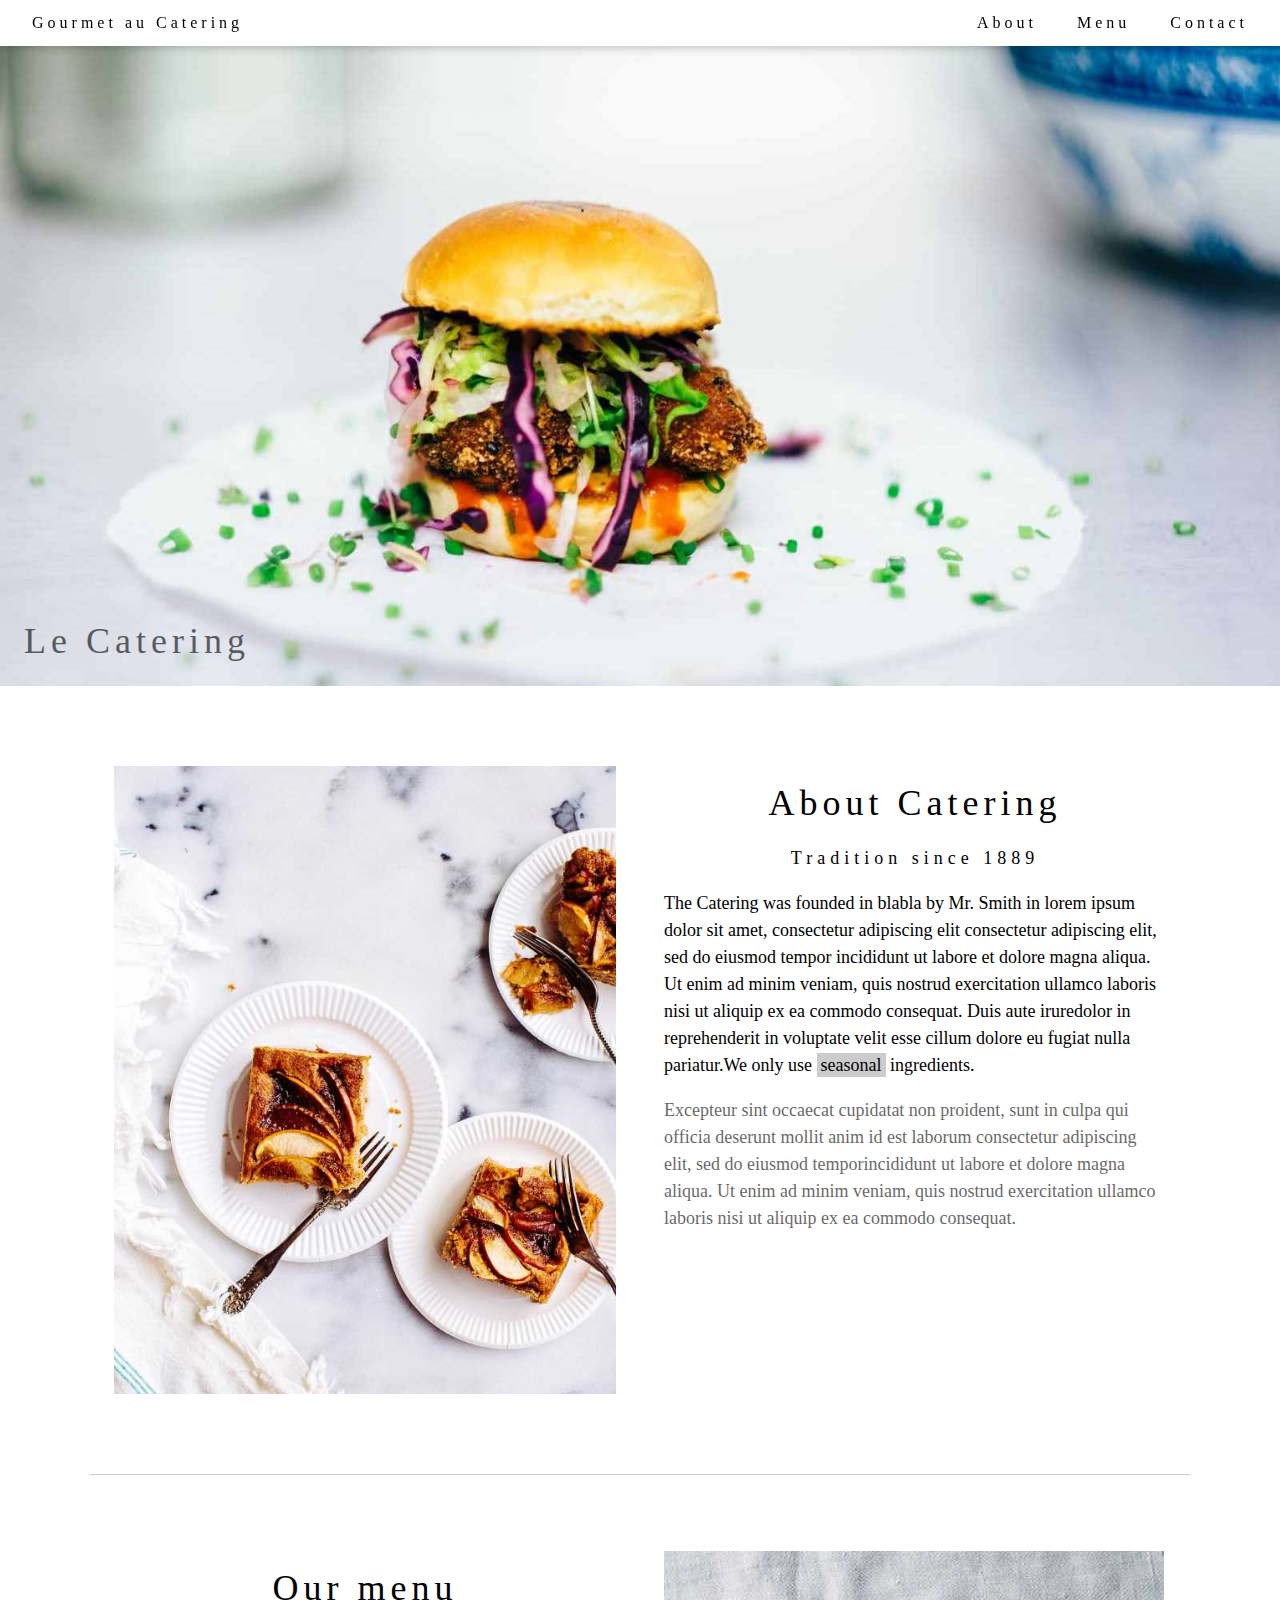
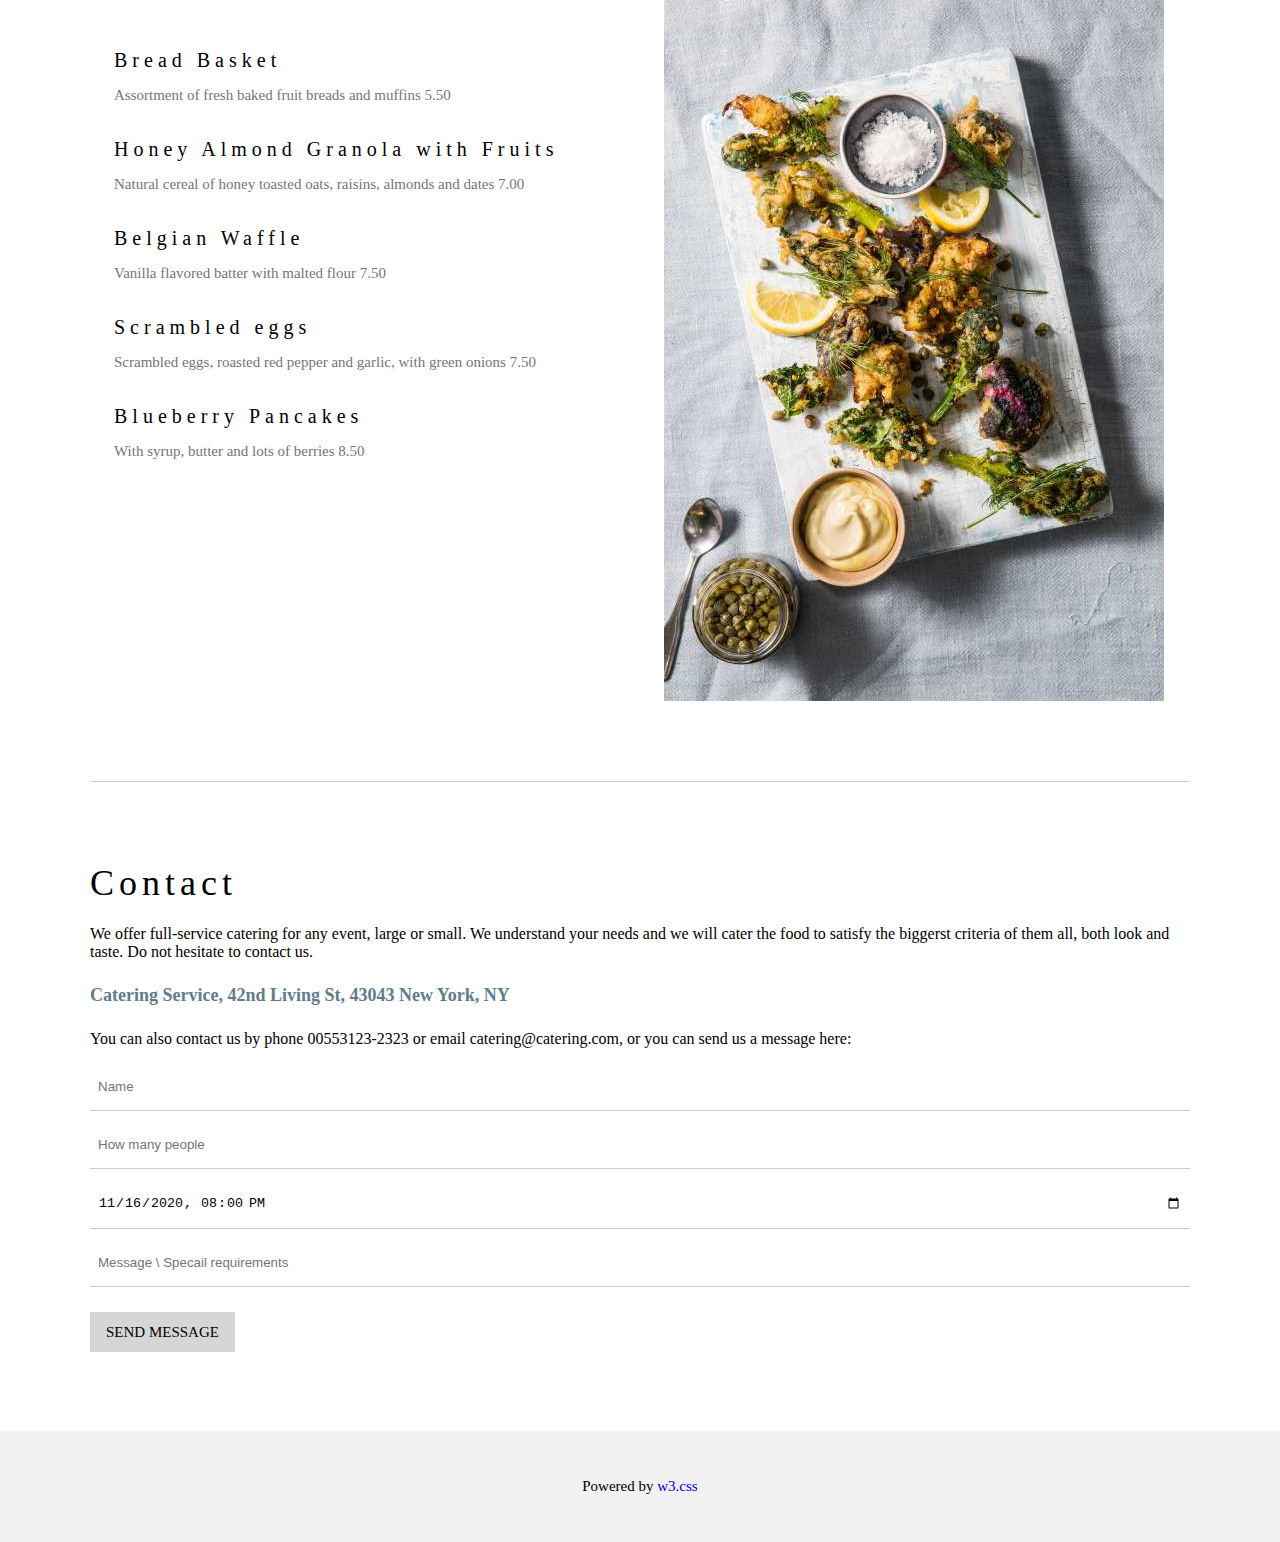
<file: w3-gourmet/index.html>
<!DOCTYPE html>
<html lang="en">
<head>
    <meta charset="UTF-8">
    <meta http-equiv="X-UA-Compatible" content="IE=edge">
    <meta name="viewport" content="width=device-width, initial-scale=1.0">
    <link rel="stylesheet" href="./assets/css/style.css">
    <link rel="preconnect" href="https://fonts.googleapis.com">
    <title>Document</title>
</head>
<body>

    <div class="main">
        <!-- Header section -->
        <div class="header text-font">
            <div class="left col-50 fl-left el-header">
                <a href="#" class="text-decor">Gourmet au Catering</a>
            </div>

            <div class="right col-50 fl-left el-header">
                <a href="" class="text-decor" >About</a>
                <a href="" class="text-decor">Menu</a>
                <a href="" class="text-decor">Contact</a>
            </div>
            <div class="clear"></div>
        </div>
        
        <!-- Le Catering Image section -->
        <div class="img-Le-catering">
            <img src="./assets/css/image/le-catering.jpg" alt="hambuger">
            <p class="playfair-font heading-font sub-img">Le Catering</p>
        </div>

        <!-- About section -->
        <div class="about-section mg width-all pd-bt">
            <div class="col-50 about-img pd-full">
                <img src="./assets/css/image/about-leCatering.jpg" alt="about-img">
            </div>
            <div class="about-content col-50 fl-right pd-full">
                <h2 class="f-w heading-font playfair-font">About Catering</h2>
                <p class=" sub-head playfair-font heading-font mg-15">Tradition since 1889</p>
                <p class="f-18 text-font mg-15 p-about">The Catering was founded in blabla by Mr. Smith in lorem ipsum dolor sit amet, consectetur adipiscing elit consectetur adipiscing elit, sed do eiusmod tempor incididunt ut labore et dolore magna aliqua. Ut enim ad minim veniam, quis nostrud exercitation ullamco laboris nisi ut aliquip ex ea commodo consequat. Duis aute iruredolor in reprehenderit in voluptate velit esse cillum dolore eu fugiat nulla pariatur.We only use <span style="background-color: #ccc; padding: 2px 4px;"> seasonal</span> ingredients.</p>
                <p class="f-18 text-font mg-15 p-about" style="opacity: 0.6;">Excepteur sint occaecat cupidatat non proident, sunt in culpa qui officia deserunt mollit anim id est laborum consectetur adipiscing elit, sed do eiusmod temporincididunt ut labore et dolore magna aliqua. Ut enim ad minim veniam, quis nostrud exercitation ullamco laboris nisi ut aliquip ex ea commodo consequat.</p>
            </div>
        </div>

        <!-- menu section -->
        <div class="menu-section mg pd-bt width-all ">
            <div class=" col-50 pd-full">
                <h2 class="f-w heading-font playfair-font">Our menu</h2>
                <h3 class="heading-food ">Bread Basket</h3>
                <p class="sub-food f-15">Assortment of fresh baked fruit breads and muffins 5.50</p>
                <h3 class="heading-food ">Honey Almond Granola with Fruits</h3>
                <p class="sub-food f-15">Natural cereal of honey toasted oats, raisins, almonds and dates 7.00</p>
                <h3 class="heading-food ">Belgian Waffle</h3>
                <p class="sub-food f-15">Vanilla flavored batter with malted flour 7.50</p>
                <h3 class="heading-food ">Scrambled eggs</h3>
                <p class="sub-food f-15">Scrambled eggs, roasted red pepper and garlic, with green onions 7.50</p>
                <h3 class="heading-food ">Blueberry Pancakes</h3>
                <p class="sub-food f-15">With syrup, butter and lots of berries 8.50</p>
            </div>

            <div class="col-50 pd-full fl-right">
                <img src="./assets/css/image/menu.jpg" alt="menu">
            </div>
            <div class="clear"></div>
        </div>

        <!-- Contact section -->
        <div class="contact mg pd-bt width-all">
            <h2 class="f-w heading-font playfair-font heading-contact">Contact</h2>
            <p class=" text-font mg-15">We offer full-service catering for any event, large or small. We understand your needs and we will cater the food to satisfy the biggerst criteria of them all, both look and taste. Do not hesitate to contact us.</p>
            <p class="text-font f-18 mg-24 address-contact">Catering Service, 42nd Living St, 43043 New York, NY</p>
            <p class=" text-font mg-15">You can also contact us by phone 00553123-2323 or email catering@catering.com, or you can send us a message here:</p>
        
            <div class="form-contact text-font">
                <form action="#">
                    <div class="input-block">
                        <input type="text" placeholder="Name" class="ip">
                    </div>
                    <div class="input-block">
                        <input type="numner" placeholder="How many people" class="ip">
                    </div>
                    <div class="input-block">
                        <input type="datetime-local" value="2020-11-16T20:00" class="ip">
                    </div>
                    <div class="input-block">
                        <input type="text" placeholder="Message \ Specail requirements" class="ip">
                    </div>

                    <input type="submit" class="mg-15 f-15 text-font" name="Submit" value="Send message" id="submit">
                </form>
            </div>
        </div>

        <div class="footer pd-bt text-font f-15">
            <p class="mg-15">Powered by <a href="#" id="link"> w3.css</a></p>
        </div>
    </div>
    
</body>
</html>
</file>
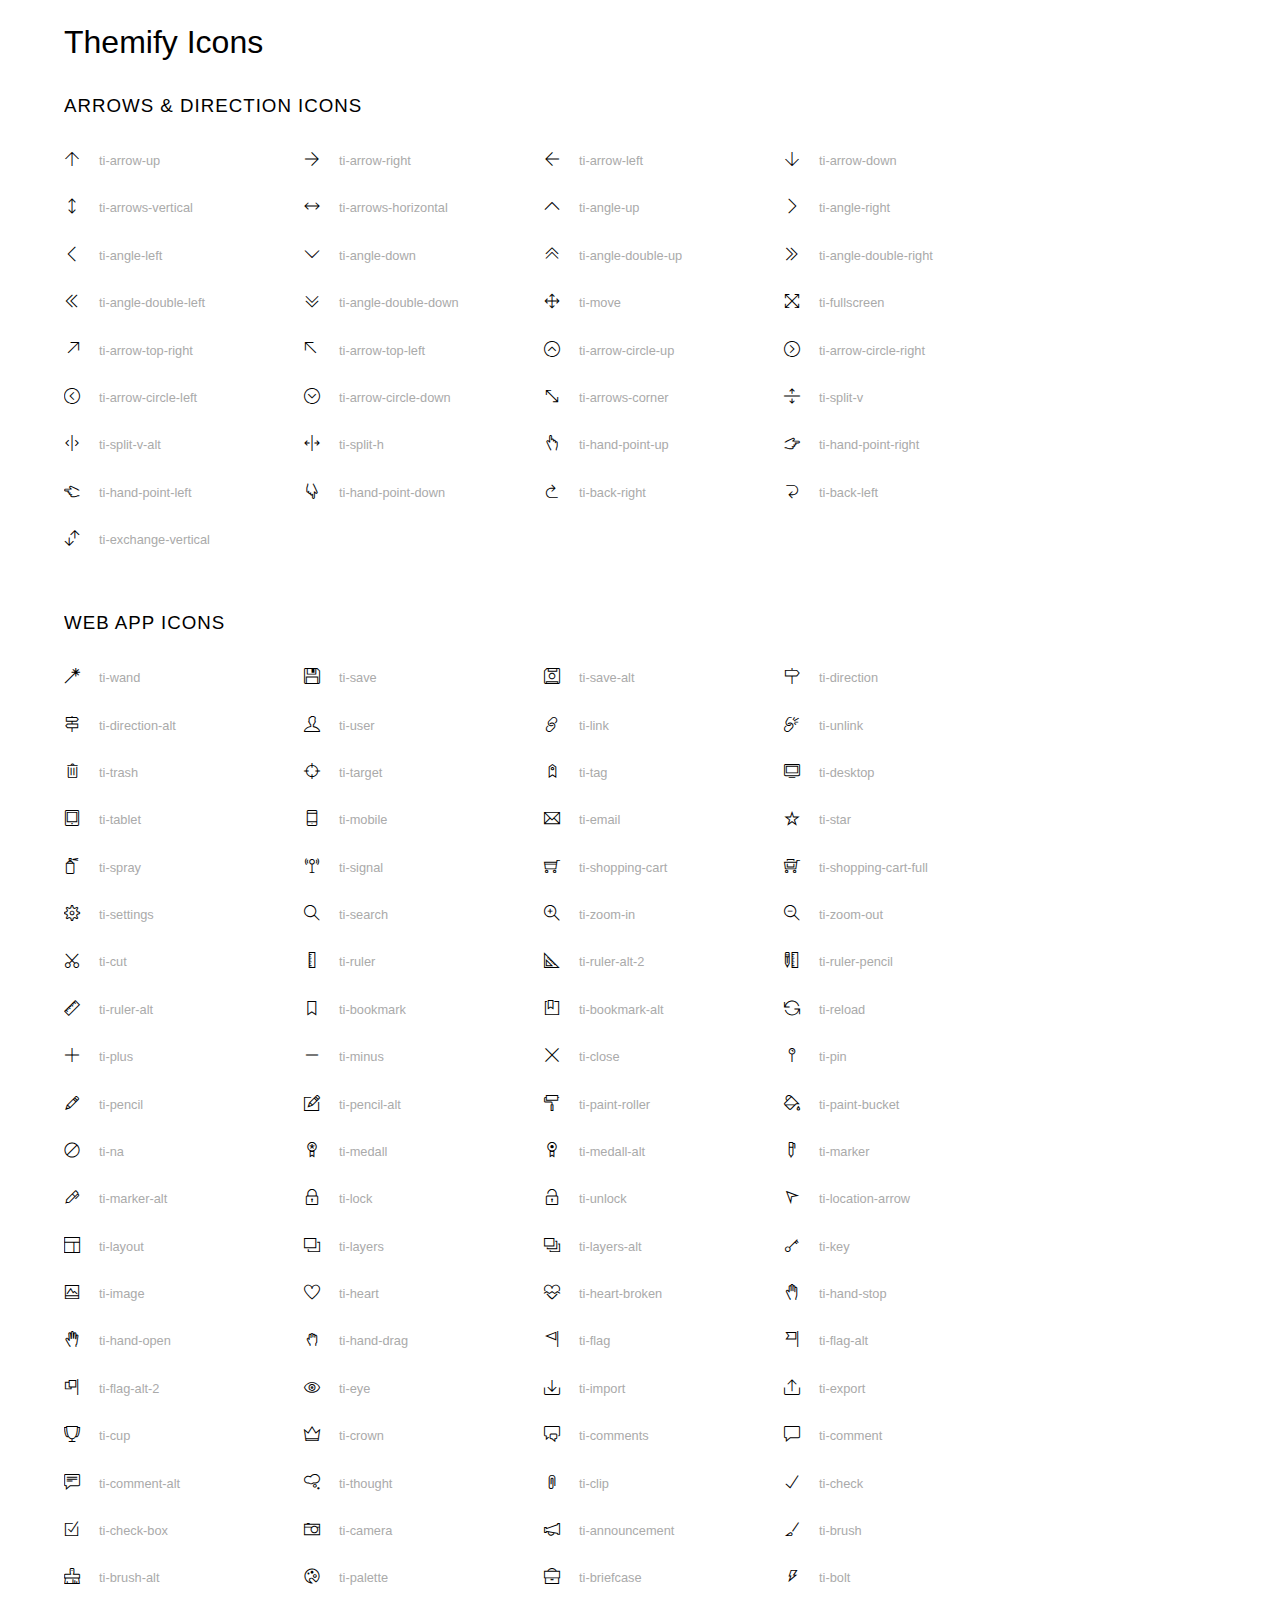
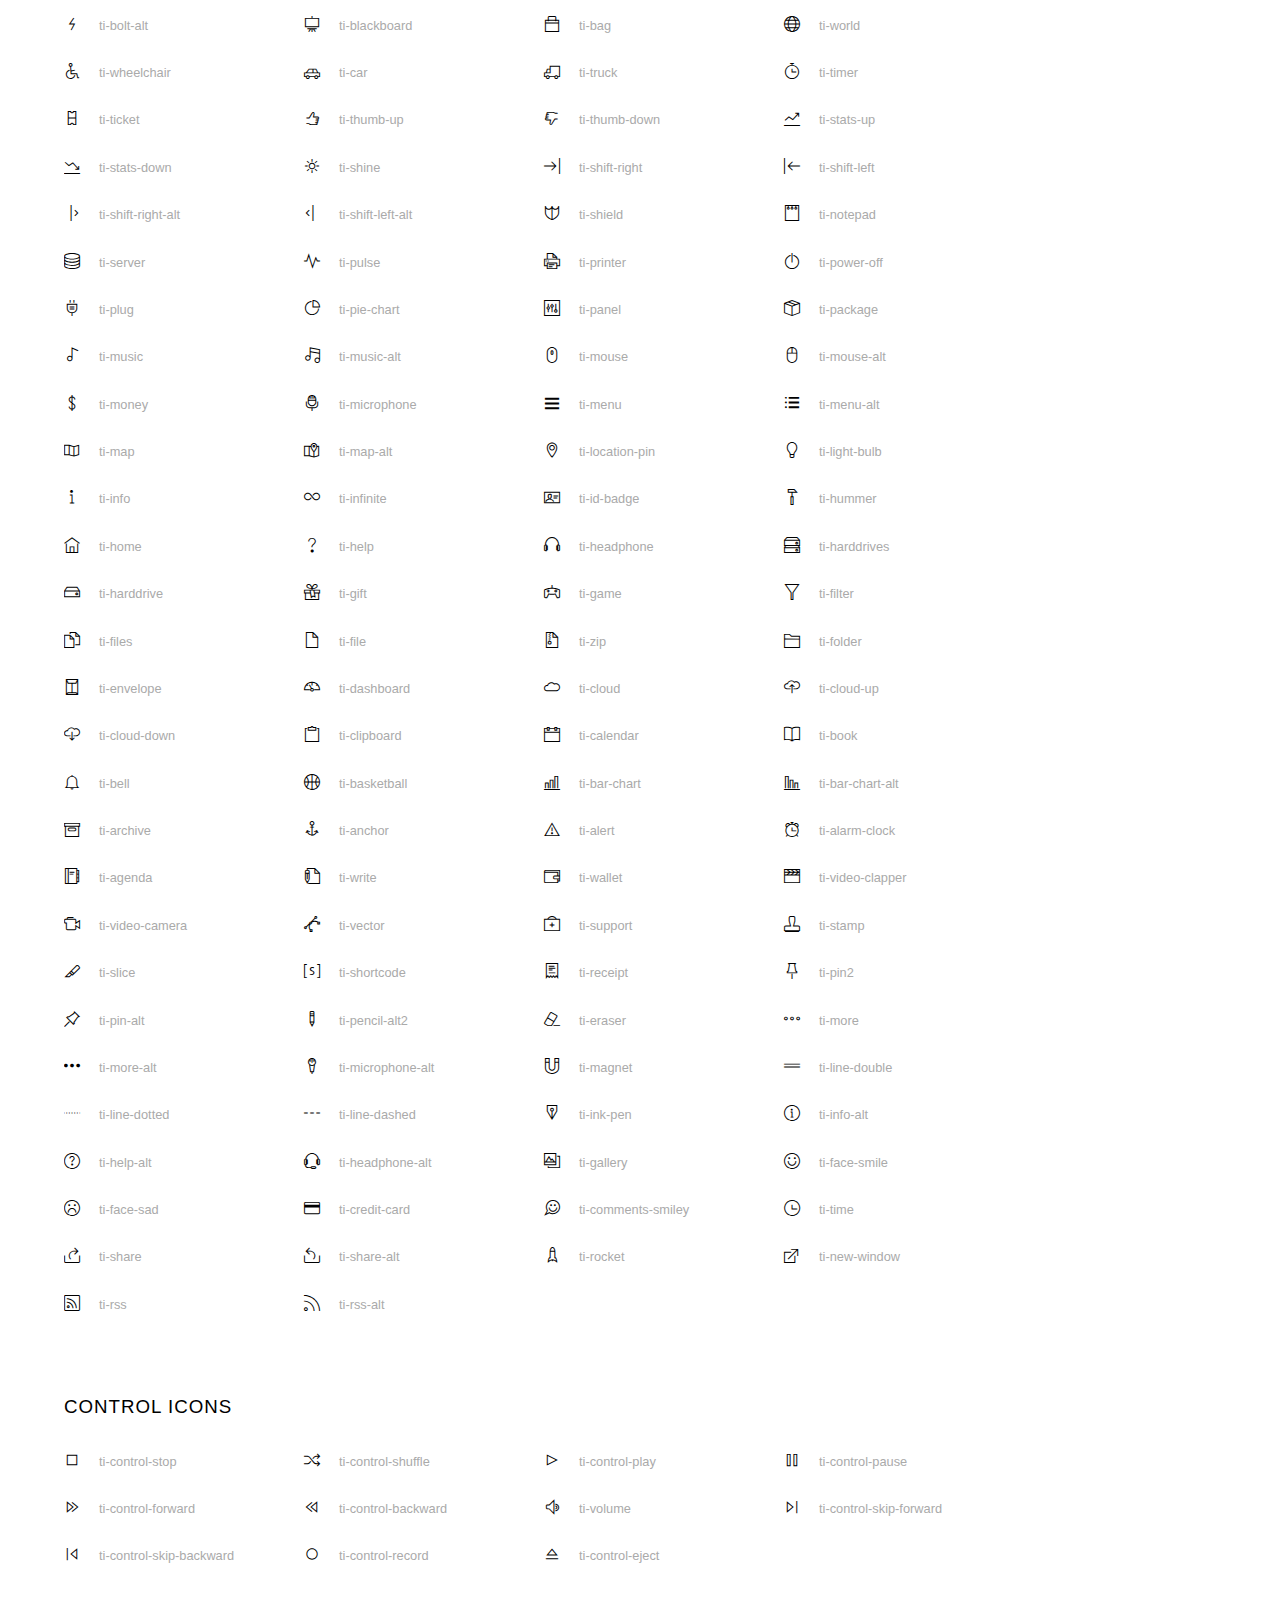
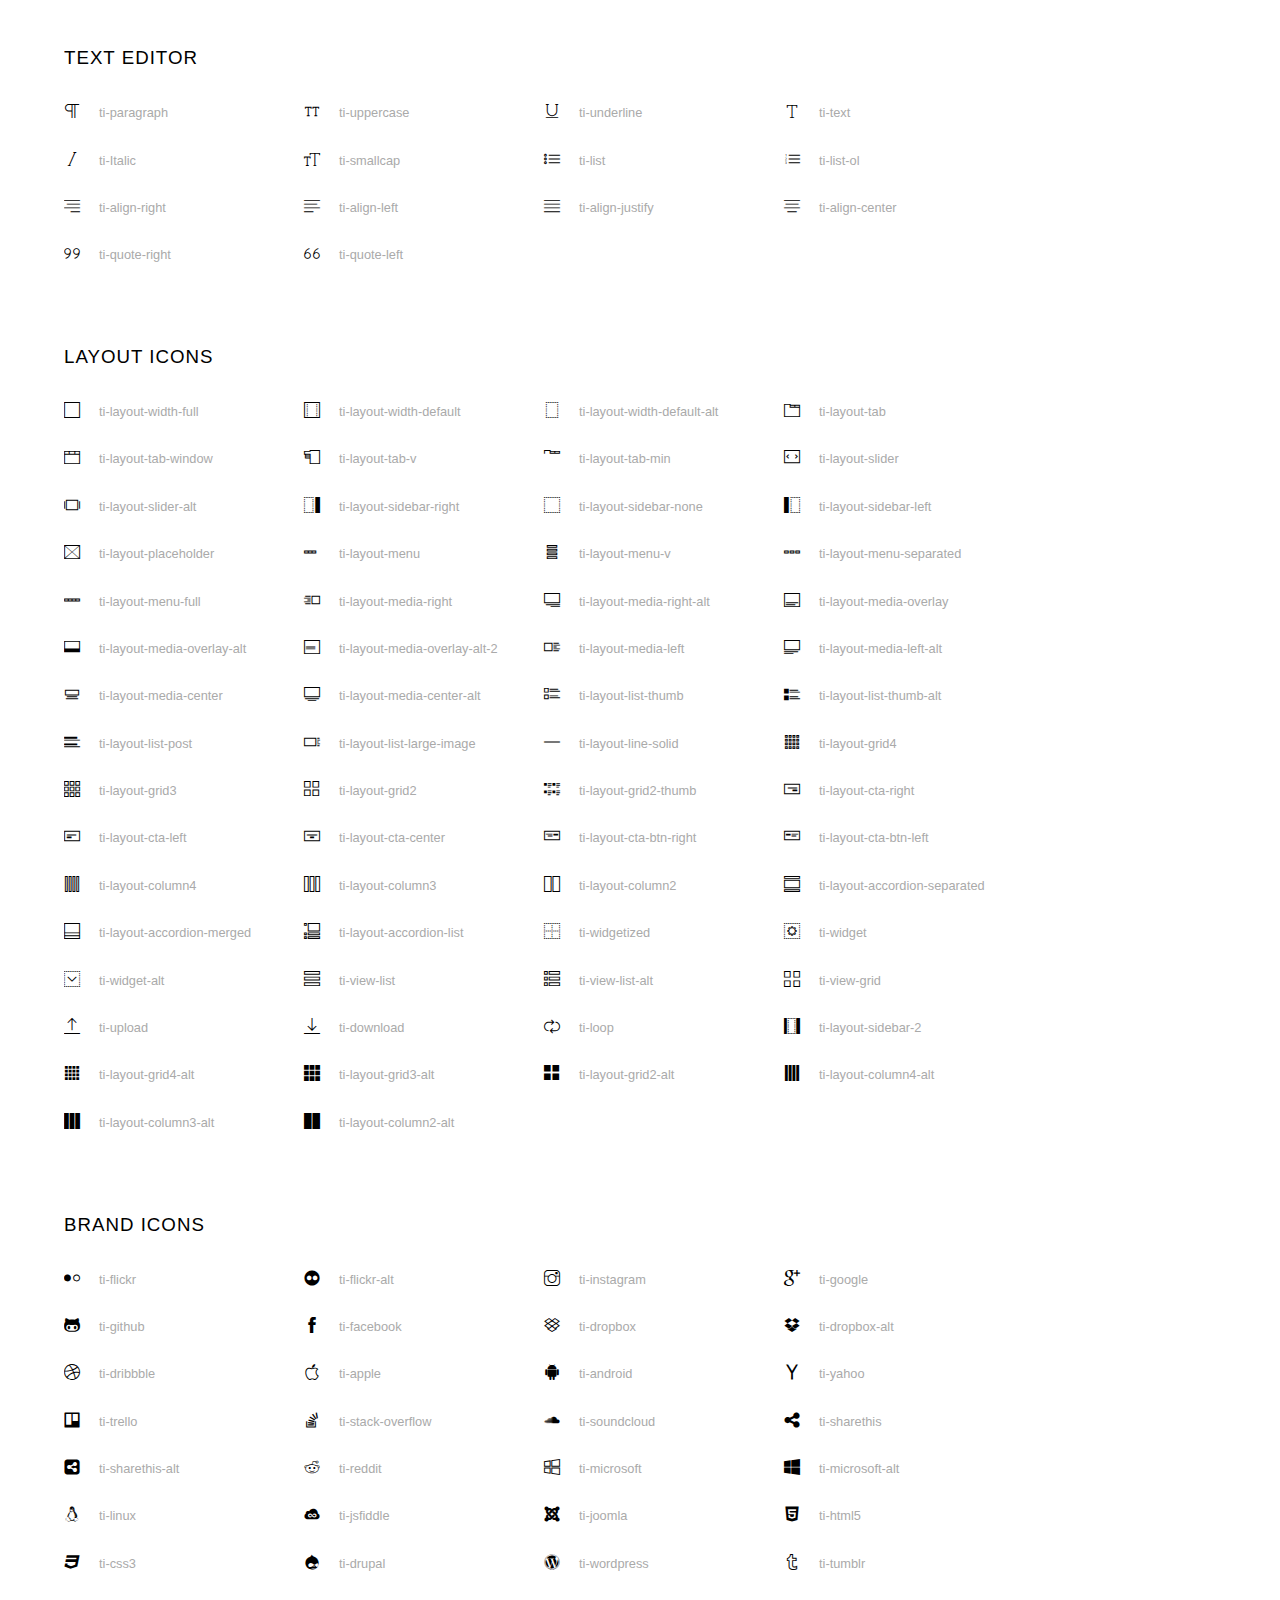
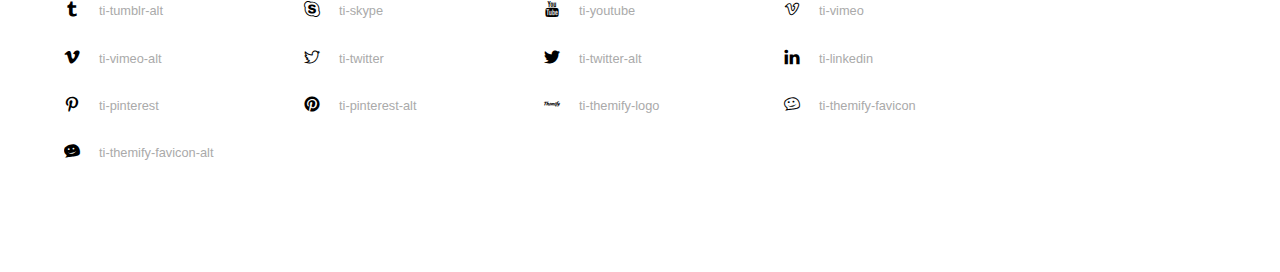
<file: w3-band/assets/css/font/themify-icons/index.html>
<!doctype html>
<html>
<head>
	<meta charset="utf-8">
	<title>Themify Icon Font</title>
	<meta name="viewport" content="width=device-width">
	<link rel="stylesheet" href="demo-files/demo.css">
	<link rel="stylesheet" href="themify-icons.css">
	<!--[if lt IE 8]><!-->
	<link rel="stylesheet" href="ie7/ie7.css">
	<!--<![endif]-->
</head>
<body>
	<h1>Themify Icons</h1>

	<div class="icon-section">

		<div class="icon-section">
			<h3>Arrows &amp; Direction Icons </h3>

			<div class="icon-container">
				<span class="ti-arrow-up"></span><span class="icon-name"> ti-arrow-up</span>
			</div>
			<div class="icon-container">
				<span class="ti-arrow-right"></span><span class="icon-name"> ti-arrow-right</span>
			</div>
			<div class="icon-container">
				<span class="ti-arrow-left"></span><span class="icon-name"> ti-arrow-left</span>
			</div>
			<div class="icon-container">
				<span class="ti-arrow-down"></span><span class="icon-name"> ti-arrow-down</span>
			</div>
			<div class="icon-container">
				<span class="ti-arrows-vertical"></span><span class="icon-name"> ti-arrows-vertical</span>
			</div>
			<div class="icon-container">
				<span class="ti-arrows-horizontal"></span><span class="icon-name"> ti-arrows-horizontal</span>
			</div>
			<div class="icon-container">
				<span class="ti-angle-up"></span><span class="icon-name"> ti-angle-up</span>
			</div>
			<div class="icon-container">
				<span class="ti-angle-right"></span><span class="icon-name"> ti-angle-right</span>
			</div>
			<div class="icon-container">
				<span class="ti-angle-left"></span><span class="icon-name"> ti-angle-left</span>
			</div>
			<div class="icon-container">
				<span class="ti-angle-down"></span><span class="icon-name"> ti-angle-down</span>
			</div>	
			<div class="icon-container">
				<span class="ti-angle-double-up"></span><span class="icon-name"> ti-angle-double-up</span>
			</div>
			<div class="icon-container">
				<span class="ti-angle-double-right"></span><span class="icon-name"> ti-angle-double-right</span>
			</div>
			<div class="icon-container">
				<span class="ti-angle-double-left"></span><span class="icon-name"> ti-angle-double-left</span>
			</div>
			<div class="icon-container">
				<span class="ti-angle-double-down"></span><span class="icon-name"> ti-angle-double-down</span>
			</div>					
			<div class="icon-container">
				<span class="ti-move"></span><span class="icon-name"> ti-move</span>
			</div>
			<div class="icon-container">
				<span class="ti-fullscreen"></span><span class="icon-name"> ti-fullscreen</span>
			</div>
			<div class="icon-container">
				<span class="ti-arrow-top-right"></span><span class="icon-name"> ti-arrow-top-right</span>
			</div>
			<div class="icon-container">
				<span class="ti-arrow-top-left"></span><span class="icon-name"> ti-arrow-top-left</span>
			</div>
			<div class="icon-container">
				<span class="ti-arrow-circle-up"></span><span class="icon-name"> ti-arrow-circle-up</span>
			</div>
			<div class="icon-container">
				<span class="ti-arrow-circle-right"></span><span class="icon-name"> ti-arrow-circle-right</span>
			</div>
			<div class="icon-container">
				<span class="ti-arrow-circle-left"></span><span class="icon-name"> ti-arrow-circle-left</span>
			</div>
			<div class="icon-container">
				<span class="ti-arrow-circle-down"></span><span class="icon-name"> ti-arrow-circle-down</span>
			</div>
			<div class="icon-container">
				<span class="ti-arrows-corner"></span><span class="icon-name"> ti-arrows-corner</span>
			</div>
			<div class="icon-container">
				<span class="ti-split-v"></span><span class="icon-name"> ti-split-v</span>
			</div>

			<div class="icon-container">
				<span class="ti-split-v-alt"></span><span class="icon-name"> ti-split-v-alt</span>
			</div>
			<div class="icon-container">
				<span class="ti-split-h"></span><span class="icon-name"> ti-split-h</span>
			</div>
			<div class="icon-container">
				<span class="ti-hand-point-up"></span><span class="icon-name"> ti-hand-point-up</span>
			</div>
			<div class="icon-container">
				<span class="ti-hand-point-right"></span><span class="icon-name"> ti-hand-point-right</span>
			</div>
			<div class="icon-container">
				<span class="ti-hand-point-left"></span><span class="icon-name"> ti-hand-point-left</span>
			</div>
			<div class="icon-container">
				<span class="ti-hand-point-down"></span><span class="icon-name"> ti-hand-point-down</span>
			</div>
			<div class="icon-container">
				<span class="ti-back-right"></span><span class="icon-name"> ti-back-right</span>
			</div>
			<div class="icon-container">
				<span class="ti-back-left"></span><span class="icon-name"> ti-back-left</span>
			</div>
			<div class="icon-container">
				<span class="ti-exchange-vertical"></span><span class="icon-name"> ti-exchange-vertical</span>
			</div>

		</div> <!-- Arrows Icons -->



		<h3>Web App Icons</h3>
		
		<div class="icon-section">

			<div class="icon-container">
				<span class="ti-wand"></span><span class="icon-name"> ti-wand</span>
			</div>
			<div class="icon-container">
				<span class="ti-save"></span><span class="icon-name"> ti-save</span>
			</div>
			<div class="icon-container">
				<span class="ti-save-alt"></span><span class="icon-name"> ti-save-alt</span>
			</div>

			<div class="icon-container">
				<span class="ti-direction"></span><span class="icon-name"> ti-direction</span>
			</div>
			<div class="icon-container">
				<span class="ti-direction-alt"></span><span class="icon-name"> ti-direction-alt</span>
			</div>
			<div class="icon-container">
				<span class="ti-user"></span><span class="icon-name"> ti-user</span>
			</div>
			<div class="icon-container">
				<span class="ti-link"></span><span class="icon-name"> ti-link</span>
			</div>
			<div class="icon-container">
				<span class="ti-unlink"></span><span class="icon-name"> ti-unlink</span>
			</div>
			<div class="icon-container">
				<span class="ti-trash"></span><span class="icon-name"> ti-trash</span>
			</div>
			<div class="icon-container">
				<span class="ti-target"></span><span class="icon-name"> ti-target</span>
			</div>
			<div class="icon-container">
				<span class="ti-tag"></span><span class="icon-name"> ti-tag</span>
			</div>
			<div class="icon-container">
				<span class="ti-desktop"></span><span class="icon-name"> ti-desktop</span>
			</div>
			<div class="icon-container">
				<span class="ti-tablet"></span><span class="icon-name"> ti-tablet</span>
			</div>
			<div class="icon-container">
				<span class="ti-mobile"></span><span class="icon-name"> ti-mobile</span>
			</div>
			<div class="icon-container">
				<span class="ti-email"></span><span class="icon-name"> ti-email</span>
			</div>	
			<div class="icon-container">
				<span class="ti-star"></span><span class="icon-name"> ti-star</span>
			</div>
			<div class="icon-container">
				<span class="ti-spray"></span><span class="icon-name"> ti-spray</span>
			</div>
			<div class="icon-container">
				<span class="ti-signal"></span><span class="icon-name"> ti-signal</span>
			</div>
			<div class="icon-container">
				<span class="ti-shopping-cart"></span><span class="icon-name"> ti-shopping-cart</span>
			</div>
			<div class="icon-container">
				<span class="ti-shopping-cart-full"></span><span class="icon-name"> ti-shopping-cart-full</span>
			</div>
			<div class="icon-container">
				<span class="ti-settings"></span><span class="icon-name"> ti-settings</span>
			</div>
			<div class="icon-container">
				<span class="ti-search"></span><span class="icon-name"> ti-search</span>
			</div>
			<div class="icon-container">
				<span class="ti-zoom-in"></span><span class="icon-name"> ti-zoom-in</span>
			</div>
			<div class="icon-container">
				<span class="ti-zoom-out"></span><span class="icon-name"> ti-zoom-out</span>
			</div>
			<div class="icon-container">
				<span class="ti-cut"></span><span class="icon-name"> ti-cut</span>
			</div>
			<div class="icon-container">
				<span class="ti-ruler"></span><span class="icon-name"> ti-ruler</span>
			</div>
			<div class="icon-container">
				<span class="ti-ruler-alt-2"></span><span class="icon-name"> ti-ruler-alt-2</span>
			</div>			
			<div class="icon-container">
				<span class="ti-ruler-pencil"></span><span class="icon-name"> ti-ruler-pencil</span>
			</div>
			<div class="icon-container">
				<span class="ti-ruler-alt"></span><span class="icon-name"> ti-ruler-alt</span>
			</div>
			<div class="icon-container">
				<span class="ti-bookmark"></span><span class="icon-name"> ti-bookmark</span>
			</div>
			<div class="icon-container">
				<span class="ti-bookmark-alt"></span><span class="icon-name"> ti-bookmark-alt</span>
			</div>
			<div class="icon-container">
				<span class="ti-reload"></span><span class="icon-name"> ti-reload</span>
			</div>
			<div class="icon-container">
				<span class="ti-plus"></span><span class="icon-name"> ti-plus</span>
			</div>
			<div class="icon-container">
				<span class="ti-minus"></span><span class="icon-name"> ti-minus</span>
			</div>
			<div class="icon-container">
				<span class="ti-close"></span><span class="icon-name"> ti-close</span>
			</div>			
			<div class="icon-container">
				<span class="ti-pin"></span><span class="icon-name"> ti-pin</span>
			</div>
			<div class="icon-container">
				<span class="ti-pencil"></span><span class="icon-name"> ti-pencil</span>
			</div>
					
		  	<div class="icon-container">
				<span class="ti-pencil-alt"></span><span class="icon-name"> ti-pencil-alt</span>
			</div>
			<div class="icon-container">
				<span class="ti-paint-roller"></span><span class="icon-name"> ti-paint-roller</span>
			</div>
			<div class="icon-container">
				<span class="ti-paint-bucket"></span><span class="icon-name"> ti-paint-bucket</span>
			</div>
			<div class="icon-container">
				<span class="ti-na"></span><span class="icon-name"> ti-na</span>
			</div>
			<div class="icon-container">
				<span class="ti-medall"></span><span class="icon-name"> ti-medall</span>
			</div>
			<div class="icon-container">
				<span class="ti-medall-alt"></span><span class="icon-name"> ti-medall-alt</span>
			</div>
			<div class="icon-container">
				<span class="ti-marker"></span><span class="icon-name"> ti-marker</span>
			</div>
			<div class="icon-container">
				<span class="ti-marker-alt"></span><span class="icon-name"> ti-marker-alt</span>
			</div>

			<div class="icon-container">
				<span class="ti-lock"></span><span class="icon-name"> ti-lock</span>
			</div>
			<div class="icon-container">
				<span class="ti-unlock"></span><span class="icon-name"> ti-unlock</span>
			</div>
			<div class="icon-container">
				<span class="ti-location-arrow"></span><span class="icon-name"> ti-location-arrow</span>
			</div>
			<div class="icon-container">
				<span class="ti-layout"></span><span class="icon-name"> ti-layout</span>
			</div>
			<div class="icon-container">
				<span class="ti-layers"></span><span class="icon-name"> ti-layers</span>
			</div>
			<div class="icon-container">
				<span class="ti-layers-alt"></span><span class="icon-name"> ti-layers-alt</span>
			</div>
			<div class="icon-container">
				<span class="ti-key"></span><span class="icon-name"> ti-key</span>
			</div>
			<div class="icon-container">
				<span class="ti-image"></span><span class="icon-name"> ti-image</span>
			</div>
			<div class="icon-container">
				<span class="ti-heart"></span><span class="icon-name"> ti-heart</span>
			</div>
			<div class="icon-container">
				<span class="ti-heart-broken"></span><span class="icon-name"> ti-heart-broken</span>
			</div>
			<div class="icon-container">
				<span class="ti-hand-stop"></span><span class="icon-name"> ti-hand-stop</span>
			</div>
			<div class="icon-container">
				<span class="ti-hand-open"></span><span class="icon-name"> ti-hand-open</span>
			</div>
			<div class="icon-container">
				<span class="ti-hand-drag"></span><span class="icon-name"> ti-hand-drag</span>
			</div>
			<div class="icon-container">
				<span class="ti-flag"></span><span class="icon-name"> ti-flag</span>
			</div>
			<div class="icon-container">
				<span class="ti-flag-alt"></span><span class="icon-name"> ti-flag-alt</span>
			</div>
			<div class="icon-container">
				<span class="ti-flag-alt-2"></span><span class="icon-name"> ti-flag-alt-2</span>
			</div>
			<div class="icon-container">
				<span class="ti-eye"></span><span class="icon-name"> ti-eye</span>
			</div>
			<div class="icon-container">
				<span class="ti-import"></span><span class="icon-name"> ti-import</span>
			</div>			
			<div class="icon-container">
				<span class="ti-export"></span><span class="icon-name"> ti-export</span>
			</div>
			<div class="icon-container">
				<span class="ti-cup"></span><span class="icon-name"> ti-cup</span>
			</div>
			<div class="icon-container">
				<span class="ti-crown"></span><span class="icon-name"> ti-crown</span>
			</div>
			<div class="icon-container">
				<span class="ti-comments"></span><span class="icon-name"> ti-comments</span>
			</div>
			<div class="icon-container">
				<span class="ti-comment"></span><span class="icon-name"> ti-comment</span>
			</div>
			<div class="icon-container">
				<span class="ti-comment-alt"></span><span class="icon-name"> ti-comment-alt</span>
			</div>
			<div class="icon-container">
				<span class="ti-thought"></span><span class="icon-name"> ti-thought</span>
			</div>			
			<div class="icon-container">
				<span class="ti-clip"></span><span class="icon-name"> ti-clip</span>
			</div>

			<div class="icon-container">
				<span class="ti-check"></span><span class="icon-name"> ti-check</span>
			</div>
			<div class="icon-container">
				<span class="ti-check-box"></span><span class="icon-name"> ti-check-box</span>
			</div>
			<div class="icon-container">
				<span class="ti-camera"></span><span class="icon-name"> ti-camera</span>
			</div>
			<div class="icon-container">
				<span class="ti-announcement"></span><span class="icon-name"> ti-announcement</span>
			</div>
			<div class="icon-container">
				<span class="ti-brush"></span><span class="icon-name"> ti-brush</span>
			</div>
			<div class="icon-container">
				<span class="ti-brush-alt"></span><span class="icon-name"> ti-brush-alt</span>
			</div>
			<div class="icon-container">
				<span class="ti-palette"></span><span class="icon-name"> ti-palette</span>
			</div>			
			<div class="icon-container">
				<span class="ti-briefcase"></span><span class="icon-name"> ti-briefcase</span>
			</div>
			<div class="icon-container">
				<span class="ti-bolt"></span><span class="icon-name"> ti-bolt</span>
			</div>
			<div class="icon-container">
				<span class="ti-bolt-alt"></span><span class="icon-name"> ti-bolt-alt</span>
			</div>
			<div class="icon-container">
				<span class="ti-blackboard"></span><span class="icon-name"> ti-blackboard</span>
			</div>
			<div class="icon-container">
				<span class="ti-bag"></span><span class="icon-name"> ti-bag</span>
			</div>
			<div class="icon-container">
				<span class="ti-world"></span><span class="icon-name"> ti-world</span>
			</div>
			<div class="icon-container">
				<span class="ti-wheelchair"></span><span class="icon-name"> ti-wheelchair</span>
			</div>
			<div class="icon-container">
				<span class="ti-car"></span><span class="icon-name"> ti-car</span>
			</div>
			<div class="icon-container">
				<span class="ti-truck"></span><span class="icon-name"> ti-truck</span>
			</div>
			<div class="icon-container">
				<span class="ti-timer"></span><span class="icon-name"> ti-timer</span>
			</div>
			<div class="icon-container">
				<span class="ti-ticket"></span><span class="icon-name"> ti-ticket</span>
			</div>
			<div class="icon-container">
				<span class="ti-thumb-up"></span><span class="icon-name"> ti-thumb-up</span>
			</div>
			<div class="icon-container">
				<span class="ti-thumb-down"></span><span class="icon-name"> ti-thumb-down</span>
			</div>

			<div class="icon-container">
				<span class="ti-stats-up"></span><span class="icon-name"> ti-stats-up</span>
			</div>
			<div class="icon-container">
				<span class="ti-stats-down"></span><span class="icon-name"> ti-stats-down</span>
			</div>
			<div class="icon-container">
				<span class="ti-shine"></span><span class="icon-name"> ti-shine</span>
			</div>
			<div class="icon-container">
				<span class="ti-shift-right"></span><span class="icon-name"> ti-shift-right</span>
			</div>
			<div class="icon-container">
				<span class="ti-shift-left"></span><span class="icon-name"> ti-shift-left</span>
			</div>

			<div class="icon-container">
				<span class="ti-shift-right-alt"></span><span class="icon-name"> ti-shift-right-alt</span>
			</div>
			<div class="icon-container">
				<span class="ti-shift-left-alt"></span><span class="icon-name"> ti-shift-left-alt</span>
			</div>
			<div class="icon-container">
				<span class="ti-shield"></span><span class="icon-name"> ti-shield</span>
			</div>
			<div class="icon-container">
				<span class="ti-notepad"></span><span class="icon-name"> ti-notepad</span>
			</div>
			<div class="icon-container">
				<span class="ti-server"></span><span class="icon-name"> ti-server</span>
			</div>

			<div class="icon-container">
				<span class="ti-pulse"></span><span class="icon-name"> ti-pulse</span>
			</div>
			<div class="icon-container">
				<span class="ti-printer"></span><span class="icon-name"> ti-printer</span>
			</div>
			<div class="icon-container">
				<span class="ti-power-off"></span><span class="icon-name"> ti-power-off</span>
			</div>
			<div class="icon-container">
				<span class="ti-plug"></span><span class="icon-name"> ti-plug</span>
			</div>
			<div class="icon-container">
				<span class="ti-pie-chart"></span><span class="icon-name"> ti-pie-chart</span>
			</div>

			<div class="icon-container">
				<span class="ti-panel"></span><span class="icon-name"> ti-panel</span>
			</div>
			<div class="icon-container">
				<span class="ti-package"></span><span class="icon-name"> ti-package</span>
			</div>
			<div class="icon-container">
				<span class="ti-music"></span><span class="icon-name"> ti-music</span>
			</div>
			<div class="icon-container">
				<span class="ti-music-alt"></span><span class="icon-name"> ti-music-alt</span>
			</div>
			<div class="icon-container">
				<span class="ti-mouse"></span><span class="icon-name"> ti-mouse</span>
			</div>
			<div class="icon-container">
				<span class="ti-mouse-alt"></span><span class="icon-name"> ti-mouse-alt</span>
			</div>
			<div class="icon-container">
				<span class="ti-money"></span><span class="icon-name"> ti-money</span>
			</div>
			<div class="icon-container">
				<span class="ti-microphone"></span><span class="icon-name"> ti-microphone</span>
			</div>
			<div class="icon-container">
				<span class="ti-menu"></span><span class="icon-name"> ti-menu</span>
			</div>
			<div class="icon-container">
				<span class="ti-menu-alt"></span><span class="icon-name"> ti-menu-alt</span>
			</div>
			<div class="icon-container">
				<span class="ti-map"></span><span class="icon-name"> ti-map</span>
			</div>
			<div class="icon-container">
				<span class="ti-map-alt"></span><span class="icon-name"> ti-map-alt</span>
			</div>

			<div class="icon-container">
				<span class="ti-location-pin"></span><span class="icon-name"> ti-location-pin</span>
			</div>

			<div class="icon-container">
				<span class="ti-light-bulb"></span><span class="icon-name"> ti-light-bulb</span>
			</div>
			<div class="icon-container">
				<span class="ti-info"></span><span class="icon-name"> ti-info</span>
			</div>
			<div class="icon-container">
				<span class="ti-infinite"></span><span class="icon-name"> ti-infinite</span>
			</div>
			<div class="icon-container">
				<span class="ti-id-badge"></span><span class="icon-name"> ti-id-badge</span>
			</div>
			<div class="icon-container">
				<span class="ti-hummer"></span><span class="icon-name"> ti-hummer</span>
			</div>
			<div class="icon-container">
				<span class="ti-home"></span><span class="icon-name"> ti-home</span>
			</div>
			<div class="icon-container">
				<span class="ti-help"></span><span class="icon-name"> ti-help</span>
			</div>
			<div class="icon-container">
				<span class="ti-headphone"></span><span class="icon-name"> ti-headphone</span>
			</div>
			<div class="icon-container">
				<span class="ti-harddrives"></span><span class="icon-name"> ti-harddrives</span>
			</div>
			<div class="icon-container">
				<span class="ti-harddrive"></span><span class="icon-name"> ti-harddrive</span>
			</div>
			<div class="icon-container">
				<span class="ti-gift"></span><span class="icon-name"> ti-gift</span>
			</div>
			<div class="icon-container">
				<span class="ti-game"></span><span class="icon-name"> ti-game</span>
			</div>
			<div class="icon-container">
				<span class="ti-filter"></span><span class="icon-name"> ti-filter</span>
			</div>
			<div class="icon-container">
				<span class="ti-files"></span><span class="icon-name"> ti-files</span>
			</div>
			<div class="icon-container">
				<span class="ti-file"></span><span class="icon-name"> ti-file</span>
			</div>
			<div class="icon-container">
				<span class="ti-zip"></span><span class="icon-name"> ti-zip</span>
			</div>
			<div class="icon-container">
				<span class="ti-folder"></span><span class="icon-name"> ti-folder</span>
			</div>			
			<div class="icon-container">
				<span class="ti-envelope"></span><span class="icon-name"> ti-envelope</span>
			</div>


			<div class="icon-container">
				<span class="ti-dashboard"></span><span class="icon-name"> ti-dashboard</span>
			</div>
			<div class="icon-container">
				<span class="ti-cloud"></span><span class="icon-name"> ti-cloud</span>
			</div>
			<div class="icon-container">
				<span class="ti-cloud-up"></span><span class="icon-name"> ti-cloud-up</span>
			</div>
			<div class="icon-container">
				<span class="ti-cloud-down"></span><span class="icon-name"> ti-cloud-down</span>
			</div>
			<div class="icon-container">
				<span class="ti-clipboard"></span><span class="icon-name"> ti-clipboard</span>
			</div>
			<div class="icon-container">
				<span class="ti-calendar"></span><span class="icon-name"> ti-calendar</span>
			</div>
			<div class="icon-container">
				<span class="ti-book"></span><span class="icon-name"> ti-book</span>
			</div>
			<div class="icon-container">
				<span class="ti-bell"></span><span class="icon-name"> ti-bell</span>
			</div>
			<div class="icon-container">
				<span class="ti-basketball"></span><span class="icon-name"> ti-basketball</span>
			</div>
			<div class="icon-container">
				<span class="ti-bar-chart"></span><span class="icon-name"> ti-bar-chart</span>
			</div>
			<div class="icon-container">
				<span class="ti-bar-chart-alt"></span><span class="icon-name"> ti-bar-chart-alt</span>
			</div>


			<div class="icon-container">
				<span class="ti-archive"></span><span class="icon-name"> ti-archive</span>
			</div>
			<div class="icon-container">
				<span class="ti-anchor"></span><span class="icon-name"> ti-anchor</span>
			</div>

			<div class="icon-container">
				<span class="ti-alert"></span><span class="icon-name"> ti-alert</span>
			</div>
			<div class="icon-container">
				<span class="ti-alarm-clock"></span><span class="icon-name"> ti-alarm-clock</span>
			</div>
			<div class="icon-container">
				<span class="ti-agenda"></span><span class="icon-name"> ti-agenda</span>
			</div>
			<div class="icon-container">
				<span class="ti-write"></span><span class="icon-name"> ti-write</span>
			</div>

			<div class="icon-container">
				<span class="ti-wallet"></span><span class="icon-name"> ti-wallet</span>
			</div>
			<div class="icon-container">
				<span class="ti-video-clapper"></span><span class="icon-name"> ti-video-clapper</span>
			</div>
			<div class="icon-container">
				<span class="ti-video-camera"></span><span class="icon-name"> ti-video-camera</span>
			</div>
			<div class="icon-container">
				<span class="ti-vector"></span><span class="icon-name"> ti-vector</span>
			</div>

			<div class="icon-container">
				<span class="ti-support"></span><span class="icon-name"> ti-support</span>
			</div>
			<div class="icon-container">
				<span class="ti-stamp"></span><span class="icon-name"> ti-stamp</span>
			</div>
			<div class="icon-container">
				<span class="ti-slice"></span><span class="icon-name"> ti-slice</span>
			</div>
			<div class="icon-container">
				<span class="ti-shortcode"></span><span class="icon-name"> ti-shortcode</span>
			</div>
			<div class="icon-container">
				<span class="ti-receipt"></span><span class="icon-name"> ti-receipt</span>
			</div>
			<div class="icon-container">
				<span class="ti-pin2"></span><span class="icon-name"> ti-pin2</span>
			</div>
			<div class="icon-container">
				<span class="ti-pin-alt"></span><span class="icon-name"> ti-pin-alt</span>
			</div>
			<div class="icon-container">
				<span class="ti-pencil-alt2"></span><span class="icon-name"> ti-pencil-alt2</span>
			</div>
			<div class="icon-container">
				<span class="ti-eraser"></span><span class="icon-name"> ti-eraser</span>
			</div>			
			<div class="icon-container">
				<span class="ti-more"></span><span class="icon-name"> ti-more</span>
			</div>
			<div class="icon-container">
				<span class="ti-more-alt"></span><span class="icon-name"> ti-more-alt</span>
			</div>
			<div class="icon-container">
				<span class="ti-microphone-alt"></span><span class="icon-name"> ti-microphone-alt</span>
			</div>
			<div class="icon-container">
				<span class="ti-magnet"></span><span class="icon-name"> ti-magnet</span>
			</div>
			<div class="icon-container">
				<span class="ti-line-double"></span><span class="icon-name"> ti-line-double</span>
			</div>
			<div class="icon-container">
				<span class="ti-line-dotted"></span><span class="icon-name"> ti-line-dotted</span>
			</div>
			<div class="icon-container">
				<span class="ti-line-dashed"></span><span class="icon-name"> ti-line-dashed</span>
			</div>

			<div class="icon-container">
				<span class="ti-ink-pen"></span><span class="icon-name"> ti-ink-pen</span>
			</div>
			<div class="icon-container">
				<span class="ti-info-alt"></span><span class="icon-name"> ti-info-alt</span>
			</div>
			<div class="icon-container">
				<span class="ti-help-alt"></span><span class="icon-name"> ti-help-alt</span>
			</div>
			<div class="icon-container">
				<span class="ti-headphone-alt"></span><span class="icon-name"> ti-headphone-alt</span>
			</div>

			<div class="icon-container">
				<span class="ti-gallery"></span><span class="icon-name"> ti-gallery</span>
			</div>
			<div class="icon-container">
				<span class="ti-face-smile"></span><span class="icon-name"> ti-face-smile</span>
			</div>
			<div class="icon-container">
				<span class="ti-face-sad"></span><span class="icon-name"> ti-face-sad</span>
			</div>
			<div class="icon-container">
				<span class="ti-credit-card"></span><span class="icon-name"> ti-credit-card</span>
			</div>
			<div class="icon-container">
				<span class="ti-comments-smiley"></span><span class="icon-name"> ti-comments-smiley</span>
			</div>
			<div class="icon-container">
				<span class="ti-time"></span><span class="icon-name"> ti-time</span>
			</div>
			<div class="icon-container">
				<span class="ti-share"></span><span class="icon-name"> ti-share</span>
			</div>
			<div class="icon-container">
				<span class="ti-share-alt"></span><span class="icon-name"> ti-share-alt</span>
			</div>
			<div class="icon-container">
				<span class="ti-rocket"></span><span class="icon-name"> ti-rocket</span>
			</div>

			<div class="icon-container">
				<span class="ti-new-window"></span><span class="icon-name"> ti-new-window</span>
			</div>

			<div class="icon-container">
				<span class="ti-rss"></span><span class="icon-name"> ti-rss</span>
			</div>

			<div class="icon-container">
				<span class="ti-rss-alt"></span><span class="icon-name"> ti-rss-alt</span>
			</div>
			
		</div><!-- Web App Icons -->


		<div class="icon-section">
			<h3>Control Icons</h3>
			<div class="icon-container">
				<span class="ti-control-stop"></span><span class="icon-name"> ti-control-stop</span>
			</div>
			<div class="icon-container">
				<span class="ti-control-shuffle"></span><span class="icon-name"> ti-control-shuffle</span>
			</div>
			<div class="icon-container">
				<span class="ti-control-play"></span><span class="icon-name"> ti-control-play</span>
			</div>
			<div class="icon-container">
				<span class="ti-control-pause"></span><span class="icon-name"> ti-control-pause</span>
			</div>
			<div class="icon-container">
				<span class="ti-control-forward"></span><span class="icon-name"> ti-control-forward</span>
			</div>
			<div class="icon-container">
				<span class="ti-control-backward"></span><span class="icon-name"> ti-control-backward</span>
			</div>	
			<div class="icon-container">
				<span class="ti-volume"></span><span class="icon-name"> ti-volume</span>
			</div>
			<div class="icon-container">
				<span class="ti-control-skip-forward"></span><span class="icon-name"> ti-control-skip-forward</span>
			</div>
			<div class="icon-container">
				<span class="ti-control-skip-backward"></span><span class="icon-name"> ti-control-skip-backward</span>
			</div>
			<div class="icon-container">
				<span class="ti-control-record"></span><span class="icon-name"> ti-control-record</span>
			</div>
			<div class="icon-container">
				<span class="ti-control-eject"></span><span class="icon-name"> ti-control-eject</span>
			</div>			
		</div> <!-- Control Icons -->


		<div class="icon-section">
			<h3>Text Editor</h3>

			<div class="icon-container">
				<span class="ti-paragraph"></span><span class="icon-name"> ti-paragraph</span>
			</div>
			<div class="icon-container">
				<span class="ti-uppercase"></span><span class="icon-name"> ti-uppercase</span>
			</div>

			<div class="icon-container">
				<span class="ti-underline"></span><span class="icon-name"> ti-underline</span>
			</div>
			<div class="icon-container">
				<span class="ti-text"></span><span class="icon-name"> ti-text</span>
			</div>
			<div class="icon-container">
				<span class="ti-Italic"></span><span class="icon-name"> ti-Italic</span>
			</div>
			<div class="icon-container">
				<span class="ti-smallcap"></span><span class="icon-name"> ti-smallcap</span>
			</div>
			<div class="icon-container">
				<span class="ti-list"></span><span class="icon-name"> ti-list</span>
			</div>
			<div class="icon-container">
				<span class="ti-list-ol"></span><span class="icon-name"> ti-list-ol</span>
			</div>
			<div class="icon-container">
				<span class="ti-align-right"></span><span class="icon-name"> ti-align-right</span>
			</div>
			<div class="icon-container">
				<span class="ti-align-left"></span><span class="icon-name"> ti-align-left</span>
			</div>
			<div class="icon-container">
				<span class="ti-align-justify"></span><span class="icon-name"> ti-align-justify</span>
			</div>
			<div class="icon-container">
				<span class="ti-align-center"></span><span class="icon-name"> ti-align-center</span>
			</div>
			<div class="icon-container">
				<span class="ti-quote-right"></span><span class="icon-name"> ti-quote-right</span>
			</div>
			<div class="icon-container">
				<span class="ti-quote-left"></span><span class="icon-name"> ti-quote-left</span>
			</div>

		</div> <!-- Text Editor -->



		<div class="icon-section">
			<h3>Layout Icons</h3>
			<div class="icon-container">
				<span class="ti-layout-width-full"></span><span class="icon-name"> ti-layout-width-full</span>
			</div>
			<div class="icon-container">
				<span class="ti-layout-width-default"></span><span class="icon-name"> ti-layout-width-default</span>
			</div>
			<div class="icon-container">
				<span class="ti-layout-width-default-alt"></span><span class="icon-name"> ti-layout-width-default-alt</span>
			</div>
			<div class="icon-container">
				<span class="ti-layout-tab"></span><span class="icon-name"> ti-layout-tab</span>
			</div>
			<div class="icon-container">
				<span class="ti-layout-tab-window"></span><span class="icon-name"> ti-layout-tab-window</span>
			</div>
			<div class="icon-container">
				<span class="ti-layout-tab-v"></span><span class="icon-name"> ti-layout-tab-v</span>
			</div>
			<div class="icon-container">
				<span class="ti-layout-tab-min"></span><span class="icon-name"> ti-layout-tab-min</span>
			</div>
			<div class="icon-container">
				<span class="ti-layout-slider"></span><span class="icon-name"> ti-layout-slider</span>
			</div>
			<div class="icon-container">
				<span class="ti-layout-slider-alt"></span><span class="icon-name"> ti-layout-slider-alt</span>
			</div>
			<div class="icon-container">
				<span class="ti-layout-sidebar-right"></span><span class="icon-name"> ti-layout-sidebar-right</span>
			</div>
			<div class="icon-container">
				<span class="ti-layout-sidebar-none"></span><span class="icon-name"> ti-layout-sidebar-none</span>
			</div>
			<div class="icon-container">
				<span class="ti-layout-sidebar-left"></span><span class="icon-name"> ti-layout-sidebar-left</span>
			</div>
			<div class="icon-container">
				<span class="ti-layout-placeholder"></span><span class="icon-name"> ti-layout-placeholder</span>
			</div>
			<div class="icon-container">
				<span class="ti-layout-menu"></span><span class="icon-name"> ti-layout-menu</span>
			</div>
			<div class="icon-container">
				<span class="ti-layout-menu-v"></span><span class="icon-name"> ti-layout-menu-v</span>
			</div>
			<div class="icon-container">
				<span class="ti-layout-menu-separated"></span><span class="icon-name"> ti-layout-menu-separated</span>
			</div>
			<div class="icon-container">
				<span class="ti-layout-menu-full"></span><span class="icon-name"> ti-layout-menu-full</span>
			</div>
			<div class="icon-container">
				<span class="ti-layout-media-right"></span><span class="icon-name"> ti-layout-media-right</span>
			</div>
			<div class="icon-container">
				<span class="ti-layout-media-right-alt"></span><span class="icon-name"> ti-layout-media-right-alt</span>
			</div>
			<div class="icon-container">
				<span class="ti-layout-media-overlay"></span><span class="icon-name"> ti-layout-media-overlay</span>
			</div>
			<div class="icon-container">
				<span class="ti-layout-media-overlay-alt"></span><span class="icon-name"> ti-layout-media-overlay-alt</span>
			</div>
			<div class="icon-container">
				<span class="ti-layout-media-overlay-alt-2"></span><span class="icon-name"> ti-layout-media-overlay-alt-2</span>
			</div>
			<div class="icon-container">
				<span class="ti-layout-media-left"></span><span class="icon-name"> ti-layout-media-left</span>
			</div>
			<div class="icon-container">
				<span class="ti-layout-media-left-alt"></span><span class="icon-name"> ti-layout-media-left-alt</span>
			</div>
			<div class="icon-container">
				<span class="ti-layout-media-center"></span><span class="icon-name"> ti-layout-media-center</span>
			</div>
			<div class="icon-container">
				<span class="ti-layout-media-center-alt"></span><span class="icon-name"> ti-layout-media-center-alt</span>
			</div>
			<div class="icon-container">
				<span class="ti-layout-list-thumb"></span><span class="icon-name"> ti-layout-list-thumb</span>
			</div>
			<div class="icon-container">
				<span class="ti-layout-list-thumb-alt"></span><span class="icon-name"> ti-layout-list-thumb-alt</span>
			</div>
			<div class="icon-container">
				<span class="ti-layout-list-post"></span><span class="icon-name"> ti-layout-list-post</span>
			</div>
			<div class="icon-container">
				<span class="ti-layout-list-large-image"></span><span class="icon-name"> ti-layout-list-large-image</span>
			</div>
			<div class="icon-container">
				<span class="ti-layout-line-solid"></span><span class="icon-name"> ti-layout-line-solid</span>
			</div>
			<div class="icon-container">
				<span class="ti-layout-grid4"></span><span class="icon-name"> ti-layout-grid4</span>
			</div>
			<div class="icon-container">
				<span class="ti-layout-grid3"></span><span class="icon-name"> ti-layout-grid3</span>
			</div>
			<div class="icon-container">
				<span class="ti-layout-grid2"></span><span class="icon-name"> ti-layout-grid2</span>
			</div>
			<div class="icon-container">
				<span class="ti-layout-grid2-thumb"></span><span class="icon-name"> ti-layout-grid2-thumb</span>
			</div>
			<div class="icon-container">
				<span class="ti-layout-cta-right"></span><span class="icon-name"> ti-layout-cta-right</span>
			</div>
			<div class="icon-container">
				<span class="ti-layout-cta-left"></span><span class="icon-name"> ti-layout-cta-left</span>
			</div>
			<div class="icon-container">
				<span class="ti-layout-cta-center"></span><span class="icon-name"> ti-layout-cta-center</span>
			</div>
			<div class="icon-container">
				<span class="ti-layout-cta-btn-right"></span><span class="icon-name"> ti-layout-cta-btn-right</span>
			</div>
			<div class="icon-container">
				<span class="ti-layout-cta-btn-left"></span><span class="icon-name"> ti-layout-cta-btn-left</span>
			</div>
			<div class="icon-container">
				<span class="ti-layout-column4"></span><span class="icon-name"> ti-layout-column4</span>
			</div>
			<div class="icon-container">
				<span class="ti-layout-column3"></span><span class="icon-name"> ti-layout-column3</span>
			</div>
			<div class="icon-container">
				<span class="ti-layout-column2"></span><span class="icon-name"> ti-layout-column2</span>
			</div>
			<div class="icon-container">
				<span class="ti-layout-accordion-separated"></span><span class="icon-name"> ti-layout-accordion-separated</span>
			</div>
			<div class="icon-container">
				<span class="ti-layout-accordion-merged"></span><span class="icon-name"> ti-layout-accordion-merged</span>
			</div>
			<div class="icon-container">
				<span class="ti-layout-accordion-list"></span><span class="icon-name"> ti-layout-accordion-list</span>
			</div>
			<div class="icon-container">
				<span class="ti-widgetized"></span><span class="icon-name"> ti-widgetized</span>
			</div>
			<div class="icon-container">
				<span class="ti-widget"></span><span class="icon-name"> ti-widget</span>
			</div>
			<div class="icon-container">
				<span class="ti-widget-alt"></span><span class="icon-name"> ti-widget-alt</span>
			</div>
			<div class="icon-container">
				<span class="ti-view-list"></span><span class="icon-name"> ti-view-list</span>
			</div>
			<div class="icon-container">
				<span class="ti-view-list-alt"></span><span class="icon-name"> ti-view-list-alt</span>
			</div>
			<div class="icon-container">
				<span class="ti-view-grid"></span><span class="icon-name"> ti-view-grid</span>
			</div>
			<div class="icon-container">
				<span class="ti-upload"></span><span class="icon-name"> ti-upload</span>
			</div>
			<div class="icon-container">
				<span class="ti-download"></span><span class="icon-name"> ti-download</span>
			</div>	
			<div class="icon-container">
				<span class="ti-loop"></span><span class="icon-name"> ti-loop</span>
			</div>
			<div class="icon-container">
				<span class="ti-layout-sidebar-2"></span><span class="icon-name"> ti-layout-sidebar-2</span>
			</div>
			<div class="icon-container">
				<span class="ti-layout-grid4-alt"></span><span class="icon-name"> ti-layout-grid4-alt</span>
			</div>
			<div class="icon-container">
				<span class="ti-layout-grid3-alt"></span><span class="icon-name"> ti-layout-grid3-alt</span>
			</div>
			<div class="icon-container">
				<span class="ti-layout-grid2-alt"></span><span class="icon-name"> ti-layout-grid2-alt</span>
			</div>
			<div class="icon-container">
				<span class="ti-layout-column4-alt"></span><span class="icon-name"> ti-layout-column4-alt</span>
			</div>
			<div class="icon-container">
				<span class="ti-layout-column3-alt"></span><span class="icon-name"> ti-layout-column3-alt</span>
			</div>
			<div class="icon-container">
				<span class="ti-layout-column2-alt"></span><span class="icon-name"> ti-layout-column2-alt</span>
			</div>		


		</div> <!-- Layout Icons -->


		<div class="icon-section">
			<h3>Brand Icons</h3>

			<div class="icon-container">
				<span class="ti-flickr"></span><span class="icon-name"> ti-flickr</span>
			</div>
			<div class="icon-container">
				<span class="ti-flickr-alt"></span><span class="icon-name"> ti-flickr-alt</span>
			</div>			
			<div class="icon-container">
				<span class="ti-instagram"></span><span class="icon-name"> ti-instagram</span>
			</div>
			<div class="icon-container">
				<span class="ti-google"></span><span class="icon-name"> ti-google</span>
			</div>
			<div class="icon-container">
				<span class="ti-github"></span><span class="icon-name"> ti-github</span>
			</div>

			<div class="icon-container">
				<span class="ti-facebook"></span><span class="icon-name"> ti-facebook</span>
			</div>
			<div class="icon-container">
				<span class="ti-dropbox"></span><span class="icon-name"> ti-dropbox</span>
			</div>
			<div class="icon-container">
				<span class="ti-dropbox-alt"></span><span class="icon-name"> ti-dropbox-alt</span>
			</div>
			<div class="icon-container">
				<span class="ti-dribbble"></span><span class="icon-name"> ti-dribbble</span>
			</div>
			<div class="icon-container">
				<span class="ti-apple"></span><span class="icon-name"> ti-apple</span>
			</div>
			<div class="icon-container">
				<span class="ti-android"></span><span class="icon-name"> ti-android</span>
			</div>
			<div class="icon-container">
				<span class="ti-yahoo"></span><span class="icon-name"> ti-yahoo</span>
			</div>
			<div class="icon-container">
				<span class="ti-trello"></span><span class="icon-name"> ti-trello</span>
			</div>
			<div class="icon-container">
				<span class="ti-stack-overflow"></span><span class="icon-name"> ti-stack-overflow</span>
			</div>
			<div class="icon-container">
				<span class="ti-soundcloud"></span><span class="icon-name"> ti-soundcloud</span>
			</div>
			<div class="icon-container">
				<span class="ti-sharethis"></span><span class="icon-name"> ti-sharethis</span>
			</div>
			<div class="icon-container">
				<span class="ti-sharethis-alt"></span><span class="icon-name"> ti-sharethis-alt</span>
			</div>
			<div class="icon-container">
				<span class="ti-reddit"></span><span class="icon-name"> ti-reddit</span>
			</div>

			<div class="icon-container">
				<span class="ti-microsoft"></span><span class="icon-name"> ti-microsoft</span>
			</div>
			<div class="icon-container">
				<span class="ti-microsoft-alt"></span><span class="icon-name"> ti-microsoft-alt</span>
			</div>
			<div class="icon-container">
				<span class="ti-linux"></span><span class="icon-name"> ti-linux</span>
			</div>
			<div class="icon-container">
				<span class="ti-jsfiddle"></span><span class="icon-name"> ti-jsfiddle</span>
			</div>
			<div class="icon-container">
				<span class="ti-joomla"></span><span class="icon-name"> ti-joomla</span>
			</div>
			<div class="icon-container">
				<span class="ti-html5"></span><span class="icon-name"> ti-html5</span>
			</div>
			<div class="icon-container">
				<span class="ti-css3"></span><span class="icon-name"> ti-css3</span>
			</div>	
			<div class="icon-container">
				<span class="ti-drupal"></span><span class="icon-name"> ti-drupal</span>
			</div>
			<div class="icon-container">
				<span class="ti-wordpress"></span><span class="icon-name"> ti-wordpress</span>
			</div>		
			<div class="icon-container">
				<span class="ti-tumblr"></span><span class="icon-name"> ti-tumblr</span>
			</div>
			<div class="icon-container">
				<span class="ti-tumblr-alt"></span><span class="icon-name"> ti-tumblr-alt</span>
			</div>
			<div class="icon-container">
				<span class="ti-skype"></span><span class="icon-name"> ti-skype</span>
			</div>
			<div class="icon-container">
				<span class="ti-youtube"></span><span class="icon-name"> ti-youtube</span>
			</div>
			<div class="icon-container">
				<span class="ti-vimeo"></span><span class="icon-name"> ti-vimeo</span>
			</div>
			<div class="icon-container">
				<span class="ti-vimeo-alt"></span><span class="icon-name"> ti-vimeo-alt</span>
			</div>			
			<div class="icon-container">
				<span class="ti-twitter"></span><span class="icon-name"> ti-twitter</span>
			</div>
			<div class="icon-container">
				<span class="ti-twitter-alt"></span><span class="icon-name"> ti-twitter-alt</span>
			</div>
			<div class="icon-container">
				<span class="ti-linkedin"></span><span class="icon-name"> ti-linkedin</span>
			</div>
			<div class="icon-container">
				<span class="ti-pinterest"></span><span class="icon-name"> ti-pinterest</span>
			</div>

			<div class="icon-container">
				<span class="ti-pinterest-alt"></span><span class="icon-name"> ti-pinterest-alt</span>
			</div>
			<div class="icon-container">
				<span class="ti-themify-logo"></span><span class="icon-name"> ti-themify-logo</span>
			</div>
			<div class="icon-container">
				<span class="ti-themify-favicon"></span><span class="icon-name"> ti-themify-favicon</span>
			</div>
			<div class="icon-container">
				<span class="ti-themify-favicon-alt"></span><span class="icon-name"> ti-themify-favicon-alt</span>
			</div>

		</div> <!-- brand Icons -->

	</div>

</body>
</html>
</file>
<file: w3-gourmet/assets/css/style.css>
*{
    margin: 0;
    padding: 0;
    box-sizing: border-box;
}

/* Comon */
.text-font{
    font-family: 'Times New Roman', Times, serif;
}

.playfair-font{
    font-family: 'Playfair Display', serif;;
}
.heading-font{
   font-size: 36px;
   letter-spacing: 5px;
   margin: 10px 0;
   line-height: 54px;
   text-align: center;
}

.mg-15{
    margin: 15px 0;
}

.mg-24{
    margin: 24px 0;
}

.clear{
    clear: both;
}

.f-15{
    font-size: 15px;
}

.f-18{
    font-size: 18px;
}

.f-w{
    font-weight: 500;
}

.col-50{
    display: inline-block;
    width: 50%;
}

.fl-left{
    float: left;
}

.fl-right{
    float: right;
}

.text-decor{
    text-decoration: none;
    color: #000;
    padding: 8px 16px;
}
.el-header{
    padding: 8px 16px;
    letter-spacing: 4px;
    line-height: 46px;
}

.width-all{
    max-width: 1100px;
}

.mg{
   margin-top: 64px;
   margin-left: auto;
   margin-right: auto;
}

.pd-bt{
    padding-bottom: 64px;
}

.pd-full{
    padding: 12px 24px;
}

/* common about */
.p-about{
    margin: 18px 0;
    line-height: 27px;
}

/* Header-section */
.header{
    position: fixed;
    top: 0;
    z-index: 1;
    width: 100%;
    height: 46px;
    background-color: #fff;
    box-shadow:  0 0 10px rgba(0, 0, 0, 0.3);
}

.text-decor:hover{
    background-color: #ccc;
}
.right  {
    text-align: right;
}

.left, .right{
    margin-top: -8px;
}

/* Image Le-catering section */
.img-Le-catering{
    width: 100%;
    height: 50%;
    position: relative;
    margin-top: 46px;
}

.img-Le-catering img{
    width: 100%;
}

.img-Le-catering .sub-img{
    position: absolute;
    bottom: 0;
    opacity: 0.6;
    padding: 12px 24px;
}

/* About-section */
.about-section{
    border-bottom: 1px solid #ccc;
}

.about-section img{
    width: 100%;
}


.about-section .about-content .sub-head{
    font-size: 18px;
    line-height: 27px;
}

/* Menu section */
.menu-section{
    border-bottom: 1px solid #ccc;
}

.heading-food{
    font-size: 20px !important;
    letter-spacing: 5px;
    margin-top:34px;
    font-weight: 400;
    padding: 10 0 0;
}

.sub-food{
    margin: 15px 0;
    color: #757575;
}


/* Contact section */
.heading-contact{
    padding: 10px 0 0;
    text-align: left !important;
}

.address-contact{
    font-weight: 700;
    color: #607d8b;
}

/* section contact */

.form-contact .input-block{
    margin: 10px 0;
    border-bottom: 1px solid #ccc;
}

.form-contact .ip{
    width: 100%;
    padding: 16px 8px;
    border: none;
}

.form-contact #submit{
    padding: 8px 16px;
    background-color: #cccc;
    border: none;
    text-transform: uppercase;
    line-height: 24px;
}

.form-contact #submit:hover{
    background-color:#cccccc;
    cursor: pointer;
}

.footer{
    padding: 32px 0;
    background-color: #f1f1f1;
    color: #000;
    text-align: center;
}

.footer #link{
    text-decoration: none;

}

.footer #link:hover{
    color: #4CAF50;
}
</file>
<file: w3-band/assets/css/font/themify-icons/demo-files/demo.css>
body {
	font: normal 1em/1.5em Arial, Helvetica, sans-serif;
	max-width: 90%;
	margin: 30px auto 0;
}
h1, h3 {
	font-weight: normal;
}
h3 {
	font-size: 1.4;
	text-transform: uppercase;
	letter-spacing: 1px;
}

.icon-section {
	margin: 0 0 3em;
	clear: both;
	overflow: hidden;
}
.icon-container {
	width: 240px; 
	padding: .7em 0;
	float: left; 
	position: relative;
	text-align: left;
}
.icon-container [class^="ti-"], 
.icon-container [class*=" ti-"] {
	color: #000;
	position: absolute;
	margin-top: 3px;
	transition: .3s;
}
.icon-container:hover [class^="ti-"],
.icon-container:hover [class*=" ti-"] {
	font-size: 2.2em;
	margin-top: -5px;
}
.icon-container:hover .icon-name {
	color: #000;
}
.icon-name {
	color: #aaa;
	margin-left: 35px;
	font-size: .8em;
	transition: .3s;
}
.icon-container:hover .icon-name {
	margin-left: 45px;
}
</file>
<file: w3-band/assets/css/font/themify-icons/themify-icons.css>
@font-face {
	font-family: 'themify';
	src:url('fonts/themify.eot?-fvbane');
	src:url('fonts/themify.eot?#iefix-fvbane') format('embedded-opentype'),
		url('fonts/themify.woff?-fvbane') format('woff'),
		url('fonts/themify.ttf?-fvbane') format('truetype'),
		url('fonts/themify.svg?-fvbane#themify') format('svg');
	font-weight: normal;
	font-style: normal;
}

[class^="ti-"], [class*=" ti-"] {
	font-family: 'themify';
	speak: none;
	font-style: normal;
	font-weight: normal;
	font-variant: normal;
	text-transform: none;
	line-height: 1;

	/* Better Font Rendering =========== */
	-webkit-font-smoothing: antialiased;
	-moz-osx-font-smoothing: grayscale;
}

.ti-wand:before {
	content: "\e600";
}
.ti-volume:before {
	content: "\e601";
}
.ti-user:before {
	content: "\e602";
}
.ti-unlock:before {
	content: "\e603";
}
.ti-unlink:before {
	content: "\e604";
}
.ti-trash:before {
	content: "\e605";
}
.ti-thought:before {
	content: "\e606";
}
.ti-target:before {
	content: "\e607";
}
.ti-tag:before {
	content: "\e608";
}
.ti-tablet:before {
	content: "\e609";
}
.ti-star:before {
	content: "\e60a";
}
.ti-spray:before {
	content: "\e60b";
}
.ti-signal:before {
	content: "\e60c";
}
.ti-shopping-cart:before {
	content: "\e60d";
}
.ti-shopping-cart-full:before {
	content: "\e60e";
}
.ti-settings:before {
	content: "\e60f";
}
.ti-search:before {
	content: "\e610";
}
.ti-zoom-in:before {
	content: "\e611";
}
.ti-zoom-out:before {
	content: "\e612";
}
.ti-cut:before {
	content: "\e613";
}
.ti-ruler:before {
	content: "\e614";
}
.ti-ruler-pencil:before {
	content: "\e615";
}
.ti-ruler-alt:before {
	content: "\e616";
}
.ti-bookmark:before {
	content: "\e617";
}
.ti-bookmark-alt:before {
	content: "\e618";
}
.ti-reload:before {
	content: "\e619";
}
.ti-plus:before {
	content: "\e61a";
}
.ti-pin:before {
	content: "\e61b";
}
.ti-pencil:before {
	content: "\e61c";
}
.ti-pencil-alt:before {
	content: "\e61d";
}
.ti-paint-roller:before {
	content: "\e61e";
}
.ti-paint-bucket:before {
	content: "\e61f";
}
.ti-na:before {
	content: "\e620";
}
.ti-mobile:before {
	content: "\e621";
}
.ti-minus:before {
	content: "\e622";
}
.ti-medall:before {
	content: "\e623";
}
.ti-medall-alt:before {
	content: "\e624";
}
.ti-marker:before {
	content: "\e625";
}
.ti-marker-alt:before {
	content: "\e626";
}
.ti-arrow-up:before {
	content: "\e627";
}
.ti-arrow-right:before {
	content: "\e628";
}
.ti-arrow-left:before {
	content: "\e629";
}
.ti-arrow-down:before {
	content: "\e62a";
}
.ti-lock:before {
	content: "\e62b";
}
.ti-location-arrow:before {
	content: "\e62c";
}
.ti-link:before {
	content: "\e62d";
}
.ti-layout:before {
	content: "\e62e";
}
.ti-layers:before {
	content: "\e62f";
}
.ti-layers-alt:before {
	content: "\e630";
}
.ti-key:before {
	content: "\e631";
}
.ti-import:before {
	content: "\e632";
}
.ti-image:before {
	content: "\e633";
}
.ti-heart:before {
	content: "\e634";
}
.ti-heart-broken:before {
	content: "\e635";
}
.ti-hand-stop:before {
	content: "\e636";
}
.ti-hand-open:before {
	content: "\e637";
}
.ti-hand-drag:before {
	content: "\e638";
}
.ti-folder:before {
	content: "\e639";
}
.ti-flag:before {
	content: "\e63a";
}
.ti-flag-alt:before {
	content: "\e63b";
}
.ti-flag-alt-2:before {
	content: "\e63c";
}
.ti-eye:before {
	content: "\e63d";
}
.ti-export:before {
	content: "\e63e";
}
.ti-exchange-vertical:before {
	content: "\e63f";
}
.ti-desktop:before {
	content: "\e640";
}
.ti-cup:before {
	content: "\e641";
}
.ti-crown:before {
	content: "\e642";
}
.ti-comments:before {
	content: "\e643";
}
.ti-comment:before {
	content: "\e644";
}
.ti-comment-alt:before {
	content: "\e645";
}
.ti-close:before {
	content: "\e646";
}
.ti-clip:before {
	content: "\e647";
}
.ti-angle-up:before {
	content: "\e648";
}
.ti-angle-right:before {
	content: "\e649";
}
.ti-angle-left:before {
	content: "\e64a";
}
.ti-angle-down:before {
	content: "\e64b";
}
.ti-check:before {
	content: "\e64c";
}
.ti-check-box:before {
	content: "\e64d";
}
.ti-camera:before {
	content: "\e64e";
}
.ti-announcement:before {
	content: "\e64f";
}
.ti-brush:before {
	content: "\e650";
}
.ti-briefcase:before {
	content: "\e651";
}
.ti-bolt:before {
	content: "\e652";
}
.ti-bolt-alt:before {
	content: "\e653";
}
.ti-blackboard:before {
	content: "\e654";
}
.ti-bag:before {
	content: "\e655";
}
.ti-move:before {
	content: "\e656";
}
.ti-arrows-vertical:before {
	content: "\e657";
}
.ti-arrows-horizontal:before {
	content: "\e658";
}
.ti-fullscreen:before {
	content: "\e659";
}
.ti-arrow-top-right:before {
	content: "\e65a";
}
.ti-arrow-top-left:before {
	content: "\e65b";
}
.ti-arrow-circle-up:before {
	content: "\e65c";
}
.ti-arrow-circle-right:before {
	content: "\e65d";
}
.ti-arrow-circle-left:before {
	content: "\e65e";
}
.ti-arrow-circle-down:before {
	content: "\e65f";
}
.ti-angle-double-up:before {
	content: "\e660";
}
.ti-angle-double-right:before {
	content: "\e661";
}
.ti-angle-double-left:before {
	content: "\e662";
}
.ti-angle-double-down:before {
	content: "\e663";
}
.ti-zip:before {
	content: "\e664";
}
.ti-world:before {
	content: "\e665";
}
.ti-wheelchair:before {
	content: "\e666";
}
.ti-view-list:before {
	content: "\e667";
}
.ti-view-list-alt:before {
	content: "\e668";
}
.ti-view-grid:before {
	content: "\e669";
}
.ti-uppercase:before {
	content: "\e66a";
}
.ti-upload:before {
	content: "\e66b";
}
.ti-underline:before {
	content: "\e66c";
}
.ti-truck:before {
	content: "\e66d";
}
.ti-timer:before {
	content: "\e66e";
}
.ti-ticket:before {
	content: "\e66f";
}
.ti-thumb-up:before {
	content: "\e670";
}
.ti-thumb-down:before {
	content: "\e671";
}
.ti-text:before {
	content: "\e672";
}
.ti-stats-up:before {
	content: "\e673";
}
.ti-stats-down:before {
	content: "\e674";
}
.ti-split-v:before {
	content: "\e675";
}
.ti-split-h:before {
	content: "\e676";
}
.ti-smallcap:before {
	content: "\e677";
}
.ti-shine:before {
	content: "\e678";
}
.ti-shift-right:before {
	content: "\e679";
}
.ti-shift-left:before {
	content: "\e67a";
}
.ti-shield:before {
	content: "\e67b";
}
.ti-notepad:before {
	content: "\e67c";
}
.ti-server:before {
	content: "\e67d";
}
.ti-quote-right:before {
	content: "\e67e";
}
.ti-quote-left:before {
	content: "\e67f";
}
.ti-pulse:before {
	content: "\e680";
}
.ti-printer:before {
	content: "\e681";
}
.ti-power-off:before {
	content: "\e682";
}
.ti-plug:before {
	content: "\e683";
}
.ti-pie-chart:before {
	content: "\e684";
}
.ti-paragraph:before {
	content: "\e685";
}
.ti-panel:before {
	content: "\e686";
}
.ti-package:before {
	content: "\e687";
}
.ti-music:before {
	content: "\e688";
}
.ti-music-alt:before {
	content: "\e689";
}
.ti-mouse:before {
	content: "\e68a";
}
.ti-mouse-alt:before {
	content: "\e68b";
}
.ti-money:before {
	content: "\e68c";
}
.ti-microphone:before {
	content: "\e68d";
}
.ti-menu:before {
	content: "\e68e";
}
.ti-menu-alt:before {
	content: "\e68f";
}
.ti-map:before {
	content: "\e690";
}
.ti-map-alt:before {
	content: "\e691";
}
.ti-loop:before {
	content: "\e692";
}
.ti-location-pin:before {
	content: "\e693";
}
.ti-list:before {
	content: "\e694";
}
.ti-light-bulb:before {
	content: "\e695";
}
.ti-Italic:before {
	content: "\e696";
}
.ti-info:before {
	content: "\e697";
}
.ti-infinite:before {
	content: "\e698";
}
.ti-id-badge:before {
	content: "\e699";
}
.ti-hummer:before {
	content: "\e69a";
}
.ti-home:before {
	content: "\e69b";
}
.ti-help:before {
	content: "\e69c";
}
.ti-headphone:before {
	content: "\e69d";
}
.ti-harddrives:before {
	content: "\e69e";
}
.ti-harddrive:before {
	content: "\e69f";
}
.ti-gift:before {
	content: "\e6a0";
}
.ti-game:before {
	content: "\e6a1";
}
.ti-filter:before {
	content: "\e6a2";
}
.ti-files:before {
	content: "\e6a3";
}
.ti-file:before {
	content: "\e6a4";
}
.ti-eraser:before {
	content: "\e6a5";
}
.ti-envelope:before {
	content: "\e6a6";
}
.ti-download:before {
	content: "\e6a7";
}
.ti-direction:before {
	content: "\e6a8";
}
.ti-direction-alt:before {
	content: "\e6a9";
}
.ti-dashboard:before {
	content: "\e6aa";
}
.ti-control-stop:before {
	content: "\e6ab";
}
.ti-control-shuffle:before {
	content: "\e6ac";
}
.ti-control-play:before {
	content: "\e6ad";
}
.ti-control-pause:before {
	content: "\e6ae";
}
.ti-control-forward:before {
	content: "\e6af";
}
.ti-control-backward:before {
	content: "\e6b0";
}
.ti-cloud:before {
	content: "\e6b1";
}
.ti-cloud-up:before {
	content: "\e6b2";
}
.ti-cloud-down:before {
	content: "\e6b3";
}
.ti-clipboard:before {
	content: "\e6b4";
}
.ti-car:before {
	content: "\e6b5";
}
.ti-calendar:before {
	content: "\e6b6";
}
.ti-book:before {
	content: "\e6b7";
}
.ti-bell:before {
	content: "\e6b8";
}
.ti-basketball:before {
	content: "\e6b9";
}
.ti-bar-chart:before {
	content: "\e6ba";
}
.ti-bar-chart-alt:before {
	content: "\e6bb";
}
.ti-back-right:before {
	content: "\e6bc";
}
.ti-back-left:before {
	content: "\e6bd";
}
.ti-arrows-corner:before {
	content: "\e6be";
}
.ti-archive:before {
	content: "\e6bf";
}
.ti-anchor:before {
	content: "\e6c0";
}
.ti-align-right:before {
	content: "\e6c1";
}
.ti-align-left:before {
	content: "\e6c2";
}
.ti-align-justify:before {
	content: "\e6c3";
}
.ti-align-center:before {
	content: "\e6c4";
}
.ti-alert:before {
	content: "\e6c5";
}
.ti-alarm-clock:before {
	content: "\e6c6";
}
.ti-agenda:before {
	content: "\e6c7";
}
.ti-write:before {
	content: "\e6c8";
}
.ti-window:before {
	content: "\e6c9";
}
.ti-widgetized:before {
	content: "\e6ca";
}
.ti-widget:before {
	content: "\e6cb";
}
.ti-widget-alt:before {
	content: "\e6cc";
}
.ti-wallet:before {
	content: "\e6cd";
}
.ti-video-clapper:before {
	content: "\e6ce";
}
.ti-video-camera:before {
	content: "\e6cf";
}
.ti-vector:before {
	content: "\e6d0";
}
.ti-themify-logo:before {
	content: "\e6d1";
}
.ti-themify-favicon:before {
	content: "\e6d2";
}
.ti-themify-favicon-alt:before {
	content: "\e6d3";
}
.ti-support:before {
	content: "\e6d4";
}
.ti-stamp:before {
	content: "\e6d5";
}
.ti-split-v-alt:before {
	content: "\e6d6";
}
.ti-slice:before {
	content: "\e6d7";
}
.ti-shortcode:before {
	content: "\e6d8";
}
.ti-shift-right-alt:before {
	content: "\e6d9";
}
.ti-shift-left-alt:before {
	content: "\e6da";
}
.ti-ruler-alt-2:before {
	content: "\e6db";
}
.ti-receipt:before {
	content: "\e6dc";
}
.ti-pin2:before {
	content: "\e6dd";
}
.ti-pin-alt:before {
	content: "\e6de";
}
.ti-pencil-alt2:before {
	content: "\e6df";
}
.ti-palette:before {
	content: "\e6e0";
}
.ti-more:before {
	content: "\e6e1";
}
.ti-more-alt:before {
	content: "\e6e2";
}
.ti-microphone-alt:before {
	content: "\e6e3";
}
.ti-magnet:before {
	content: "\e6e4";
}
.ti-line-double:before {
	content: "\e6e5";
}
.ti-line-dotted:before {
	content: "\e6e6";
}
.ti-line-dashed:before {
	content: "\e6e7";
}
.ti-layout-width-full:before {
	content: "\e6e8";
}
.ti-layout-width-default:before {
	content: "\e6e9";
}
.ti-layout-width-default-alt:before {
	content: "\e6ea";
}
.ti-layout-tab:before {
	content: "\e6eb";
}
.ti-layout-tab-window:before {
	content: "\e6ec";
}
.ti-layout-tab-v:before {
	content: "\e6ed";
}
.ti-layout-tab-min:before {
	content: "\e6ee";
}
.ti-layout-slider:before {
	content: "\e6ef";
}
.ti-layout-slider-alt:before {
	content: "\e6f0";
}
.ti-layout-sidebar-right:before {
	content: "\e6f1";
}
.ti-layout-sidebar-none:before {
	content: "\e6f2";
}
.ti-layout-sidebar-left:before {
	content: "\e6f3";
}
.ti-layout-placeholder:before {
	content: "\e6f4";
}
.ti-layout-menu:before {
	content: "\e6f5";
}
.ti-layout-menu-v:before {
	content: "\e6f6";
}
.ti-layout-menu-separated:before {
	content: "\e6f7";
}
.ti-layout-menu-full:before {
	content: "\e6f8";
}
.ti-layout-media-right-alt:before {
	content: "\e6f9";
}
.ti-layout-media-right:before {
	content: "\e6fa";
}
.ti-layout-media-overlay:before {
	content: "\e6fb";
}
.ti-layout-media-overlay-alt:before {
	content: "\e6fc";
}
.ti-layout-media-overlay-alt-2:before {
	content: "\e6fd";
}
.ti-layout-media-left-alt:before {
	content: "\e6fe";
}
.ti-layout-media-left:before {
	content: "\e6ff";
}
.ti-layout-media-center-alt:before {
	content: "\e700";
}
.ti-layout-media-center:before {
	content: "\e701";
}
.ti-layout-list-thumb:before {
	content: "\e702";
}
.ti-layout-list-thumb-alt:before {
	content: "\e703";
}
.ti-layout-list-post:before {
	content: "\e704";
}
.ti-layout-list-large-image:before {
	content: "\e705";
}
.ti-layout-line-solid:before {
	content: "\e706";
}
.ti-layout-grid4:before {
	content: "\e707";
}
.ti-layout-grid3:before {
	content: "\e708";
}
.ti-layout-grid2:before {
	content: "\e709";
}
.ti-layout-grid2-thumb:before {
	content: "\e70a";
}
.ti-layout-cta-right:before {
	content: "\e70b";
}
.ti-layout-cta-left:before {
	content: "\e70c";
}
.ti-layout-cta-center:before {
	content: "\e70d";
}
.ti-layout-cta-btn-right:before {
	content: "\e70e";
}
.ti-layout-cta-btn-left:before {
	content: "\e70f";
}
.ti-layout-column4:before {
	content: "\e710";
}
.ti-layout-column3:before {
	content: "\e711";
}
.ti-layout-column2:before {
	content: "\e712";
}
.ti-layout-accordion-separated:before {
	content: "\e713";
}
.ti-layout-accordion-merged:before {
	content: "\e714";
}
.ti-layout-accordion-list:before {
	content: "\e715";
}
.ti-ink-pen:before {
	content: "\e716";
}
.ti-info-alt:before {
	content: "\e717";
}
.ti-help-alt:before {
	content: "\e718";
}
.ti-headphone-alt:before {
	content: "\e719";
}
.ti-hand-point-up:before {
	content: "\e71a";
}
.ti-hand-point-right:before {
	content: "\e71b";
}
.ti-hand-point-left:before {
	content: "\e71c";
}
.ti-hand-point-down:before {
	content: "\e71d";
}
.ti-gallery:before {
	content: "\e71e";
}
.ti-face-smile:before {
	content: "\e71f";
}
.ti-face-sad:before {
	content: "\e720";
}
.ti-credit-card:before {
	content: "\e721";
}
.ti-control-skip-forward:before {
	content: "\e722";
}
.ti-control-skip-backward:before {
	content: "\e723";
}
.ti-control-record:before {
	content: "\e724";
}
.ti-control-eject:before {
	content: "\e725";
}
.ti-comments-smiley:before {
	content: "\e726";
}
.ti-brush-alt:before {
	content: "\e727";
}
.ti-youtube:before {
	content: "\e728";
}
.ti-vimeo:before {
	content: "\e729";
}
.ti-twitter:before {
	content: "\e72a";
}
.ti-time:before {
	content: "\e72b";
}
.ti-tumblr:before {
	content: "\e72c";
}
.ti-skype:before {
	content: "\e72d";
}
.ti-share:before {
	content: "\e72e";
}
.ti-share-alt:before {
	content: "\e72f";
}
.ti-rocket:before {
	content: "\e730";
}
.ti-pinterest:before {
	content: "\e731";
}
.ti-new-window:before {
	content: "\e732";
}
.ti-microsoft:before {
	content: "\e733";
}
.ti-list-ol:before {
	content: "\e734";
}
.ti-linkedin:before {
	content: "\e735";
}
.ti-layout-sidebar-2:before {
	content: "\e736";
}
.ti-layout-grid4-alt:before {
	content: "\e737";
}
.ti-layout-grid3-alt:before {
	content: "\e738";
}
.ti-layout-grid2-alt:before {
	content: "\e739";
}
.ti-layout-column4-alt:before {
	content: "\e73a";
}
.ti-layout-column3-alt:before {
	content: "\e73b";
}
.ti-layout-column2-alt:before {
	content: "\e73c";
}
.ti-instagram:before {
	content: "\e73d";
}
.ti-google:before {
	content: "\e73e";
}
.ti-github:before {
	content: "\e73f";
}
.ti-flickr:before {
	content: "\e740";
}
.ti-facebook:before {
	content: "\e741";
}
.ti-dropbox:before {
	content: "\e742";
}
.ti-dribbble:before {
	content: "\e743";
}
.ti-apple:before {
	content: "\e744";
}
.ti-android:before {
	content: "\e745";
}
.ti-save:before {
	content: "\e746";
}
.ti-save-alt:before {
	content: "\e747";
}
.ti-yahoo:before {
	content: "\e748";
}
.ti-wordpress:before {
	content: "\e749";
}
.ti-vimeo-alt:before {
	content: "\e74a";
}
.ti-twitter-alt:before {
	content: "\e74b";
}
.ti-tumblr-alt:before {
	content: "\e74c";
}
.ti-trello:before {
	content: "\e74d";
}
.ti-stack-overflow:before {
	content: "\e74e";
}
.ti-soundcloud:before {
	content: "\e74f";
}
.ti-sharethis:before {
	content: "\e750";
}
.ti-sharethis-alt:before {
	content: "\e751";
}
.ti-reddit:before {
	content: "\e752";
}
.ti-pinterest-alt:before {
	content: "\e753";
}
.ti-microsoft-alt:before {
	content: "\e754";
}
.ti-linux:before {
	content: "\e755";
}
.ti-jsfiddle:before {
	content: "\e756";
}
.ti-joomla:before {
	content: "\e757";
}
.ti-html5:before {
	content: "\e758";
}
.ti-flickr-alt:before {
	content: "\e759";
}
.ti-email:before {
	content: "\e75a";
}
.ti-drupal:before {
	content: "\e75b";
}
.ti-dropbox-alt:before {
	content: "\e75c";
}
.ti-css3:before {
	content: "\e75d";
}
.ti-rss:before {
	content: "\e75e";
}
.ti-rss-alt:before {
	content: "\e75f";
}
</file>
<file: w3-band/assets/css/font/themify-icons/ie7/ie7.css>
.ti-wand {
	*zoom: expression(this.runtimeStyle['zoom'] = '1', this.innerHTML = '&#xe600;');
}
.ti-volume {
	*zoom: expression(this.runtimeStyle['zoom'] = '1', this.innerHTML = '&#xe601;');
}
.ti-user {
	*zoom: expression(this.runtimeStyle['zoom'] = '1', this.innerHTML = '&#xe602;');
}
.ti-unlock {
	*zoom: expression(this.runtimeStyle['zoom'] = '1', this.innerHTML = '&#xe603;');
}
.ti-unlink {
	*zoom: expression(this.runtimeStyle['zoom'] = '1', this.innerHTML = '&#xe604;');
}
.ti-trash {
	*zoom: expression(this.runtimeStyle['zoom'] = '1', this.innerHTML = '&#xe605;');
}
.ti-thought {
	*zoom: expression(this.runtimeStyle['zoom'] = '1', this.innerHTML = '&#xe606;');
}
.ti-target {
	*zoom: expression(this.runtimeStyle['zoom'] = '1', this.innerHTML = '&#xe607;');
}
.ti-tag {
	*zoom: expression(this.runtimeStyle['zoom'] = '1', this.innerHTML = '&#xe608;');
}
.ti-tablet {
	*zoom: expression(this.runtimeStyle['zoom'] = '1', this.innerHTML = '&#xe609;');
}
.ti-star {
	*zoom: expression(this.runtimeStyle['zoom'] = '1', this.innerHTML = '&#xe60a;');
}
.ti-spray {
	*zoom: expression(this.runtimeStyle['zoom'] = '1', this.innerHTML = '&#xe60b;');
}
.ti-signal {
	*zoom: expression(this.runtimeStyle['zoom'] = '1', this.innerHTML = '&#xe60c;');
}
.ti-shopping-cart {
	*zoom: expression(this.runtimeStyle['zoom'] = '1', this.innerHTML = '&#xe60d;');
}
.ti-shopping-cart-full {
	*zoom: expression(this.runtimeStyle['zoom'] = '1', this.innerHTML = '&#xe60e;');
}
.ti-settings {
	*zoom: expression(this.runtimeStyle['zoom'] = '1', this.innerHTML = '&#xe60f;');
}
.ti-search {
	*zoom: expression(this.runtimeStyle['zoom'] = '1', this.innerHTML = '&#xe610;');
}
.ti-zoom-in {
	*zoom: expression(this.runtimeStyle['zoom'] = '1', this.innerHTML = '&#xe611;');
}
.ti-zoom-out {
	*zoom: expression(this.runtimeStyle['zoom'] = '1', this.innerHTML = '&#xe612;');
}
.ti-cut {
	*zoom: expression(this.runtimeStyle['zoom'] = '1', this.innerHTML = '&#xe613;');
}
.ti-ruler {
	*zoom: expression(this.runtimeStyle['zoom'] = '1', this.innerHTML = '&#xe614;');
}
.ti-ruler-pencil {
	*zoom: expression(this.runtimeStyle['zoom'] = '1', this.innerHTML = '&#xe615;');
}
.ti-ruler-alt {
	*zoom: expression(this.runtimeStyle['zoom'] = '1', this.innerHTML = '&#xe616;');
}
.ti-bookmark {
	*zoom: expression(this.runtimeStyle['zoom'] = '1', this.innerHTML = '&#xe617;');
}
.ti-bookmark-alt {
	*zoom: expression(this.runtimeStyle['zoom'] = '1', this.innerHTML = '&#xe618;');
}
.ti-reload {
	*zoom: expression(this.runtimeStyle['zoom'] = '1', this.innerHTML = '&#xe619;');
}
.ti-plus {
	*zoom: expression(this.runtimeStyle['zoom'] = '1', this.innerHTML = '&#xe61a;');
}
.ti-pin {
	*zoom: expression(this.runtimeStyle['zoom'] = '1', this.innerHTML = '&#xe61b;');
}
.ti-pencil {
	*zoom: expression(this.runtimeStyle['zoom'] = '1', this.innerHTML = '&#xe61c;');
}
.ti-pencil-alt {
	*zoom: expression(this.runtimeStyle['zoom'] = '1', this.innerHTML = '&#xe61d;');
}
.ti-paint-roller {
	*zoom: expression(this.runtimeStyle['zoom'] = '1', this.innerHTML = '&#xe61e;');
}
.ti-paint-bucket {
	*zoom: expression(this.runtimeStyle['zoom'] = '1', this.innerHTML = '&#xe61f;');
}
.ti-na {
	*zoom: expression(this.runtimeStyle['zoom'] = '1', this.innerHTML = '&#xe620;');
}
.ti-mobile {
	*zoom: expression(this.runtimeStyle['zoom'] = '1', this.innerHTML = '&#xe621;');
}
.ti-minus {
	*zoom: expression(this.runtimeStyle['zoom'] = '1', this.innerHTML = '&#xe622;');
}
.ti-medall {
	*zoom: expression(this.runtimeStyle['zoom'] = '1', this.innerHTML = '&#xe623;');
}
.ti-medall-alt {
	*zoom: expression(this.runtimeStyle['zoom'] = '1', this.innerHTML = '&#xe624;');
}
.ti-marker {
	*zoom: expression(this.runtimeStyle['zoom'] = '1', this.innerHTML = '&#xe625;');
}
.ti-marker-alt {
	*zoom: expression(this.runtimeStyle['zoom'] = '1', this.innerHTML = '&#xe626;');
}
.ti-arrow-up {
	*zoom: expression(this.runtimeStyle['zoom'] = '1', this.innerHTML = '&#xe627;');
}
.ti-arrow-right {
	*zoom: expression(this.runtimeStyle['zoom'] = '1', this.innerHTML = '&#xe628;');
}
.ti-arrow-left {
	*zoom: expression(this.runtimeStyle['zoom'] = '1', this.innerHTML = '&#xe629;');
}
.ti-arrow-down {
	*zoom: expression(this.runtimeStyle['zoom'] = '1', this.innerHTML = '&#xe62a;');
}
.ti-lock {
	*zoom: expression(this.runtimeStyle['zoom'] = '1', this.innerHTML = '&#xe62b;');
}
.ti-location-arrow {
	*zoom: expression(this.runtimeStyle['zoom'] = '1', this.innerHTML = '&#xe62c;');
}
.ti-link {
	*zoom: expression(this.runtimeStyle['zoom'] = '1', this.innerHTML = '&#xe62d;');
}
.ti-layout {
	*zoom: expression(this.runtimeStyle['zoom'] = '1', this.innerHTML = '&#xe62e;');
}
.ti-layers {
	*zoom: expression(this.runtimeStyle['zoom'] = '1', this.innerHTML = '&#xe62f;');
}
.ti-layers-alt {
	*zoom: expression(this.runtimeStyle['zoom'] = '1', this.innerHTML = '&#xe630;');
}
.ti-key {
	*zoom: expression(this.runtimeStyle['zoom'] = '1', this.innerHTML = '&#xe631;');
}
.ti-import {
	*zoom: expression(this.runtimeStyle['zoom'] = '1', this.innerHTML = '&#xe632;');
}
.ti-image {
	*zoom: expression(this.runtimeStyle['zoom'] = '1', this.innerHTML = '&#xe633;');
}
.ti-heart {
	*zoom: expression(this.runtimeStyle['zoom'] = '1', this.innerHTML = '&#xe634;');
}
.ti-heart-broken {
	*zoom: expression(this.runtimeStyle['zoom'] = '1', this.innerHTML = '&#xe635;');
}
.ti-hand-stop {
	*zoom: expression(this.runtimeStyle['zoom'] = '1', this.innerHTML = '&#xe636;');
}
.ti-hand-open {
	*zoom: expression(this.runtimeStyle['zoom'] = '1', this.innerHTML = '&#xe637;');
}
.ti-hand-drag {
	*zoom: expression(this.runtimeStyle['zoom'] = '1', this.innerHTML = '&#xe638;');
}
.ti-folder {
	*zoom: expression(this.runtimeStyle['zoom'] = '1', this.innerHTML = '&#xe639;');
}
.ti-flag {
	*zoom: expression(this.runtimeStyle['zoom'] = '1', this.innerHTML = '&#xe63a;');
}
.ti-flag-alt {
	*zoom: expression(this.runtimeStyle['zoom'] = '1', this.innerHTML = '&#xe63b;');
}
.ti-flag-alt-2 {
	*zoom: expression(this.runtimeStyle['zoom'] = '1', this.innerHTML = '&#xe63c;');
}
.ti-eye {
	*zoom: expression(this.runtimeStyle['zoom'] = '1', this.innerHTML = '&#xe63d;');
}
.ti-export {
	*zoom: expression(this.runtimeStyle['zoom'] = '1', this.innerHTML = '&#xe63e;');
}
.ti-exchange-vertical {
	*zoom: expression(this.runtimeStyle['zoom'] = '1', this.innerHTML = '&#xe63f;');
}
.ti-desktop {
	*zoom: expression(this.runtimeStyle['zoom'] = '1', this.innerHTML = '&#xe640;');
}
.ti-cup {
	*zoom: expression(this.runtimeStyle['zoom'] = '1', this.innerHTML = '&#xe641;');
}
.ti-crown {
	*zoom: expression(this.runtimeStyle['zoom'] = '1', this.innerHTML = '&#xe642;');
}
.ti-comments {
	*zoom: expression(this.runtimeStyle['zoom'] = '1', this.innerHTML = '&#xe643;');
}
.ti-comment {
	*zoom: expression(this.runtimeStyle['zoom'] = '1', this.innerHTML = '&#xe644;');
}
.ti-comment-alt {
	*zoom: expression(this.runtimeStyle['zoom'] = '1', this.innerHTML = '&#xe645;');
}
.ti-close {
	*zoom: expression(this.runtimeStyle['zoom'] = '1', this.innerHTML = '&#xe646;');
}
.ti-clip {
	*zoom: expression(this.runtimeStyle['zoom'] = '1', this.innerHTML = '&#xe647;');
}
.ti-angle-up {
	*zoom: expression(this.runtimeStyle['zoom'] = '1', this.innerHTML = '&#xe648;');
}
.ti-angle-right {
	*zoom: expression(this.runtimeStyle['zoom'] = '1', this.innerHTML = '&#xe649;');
}
.ti-angle-left {
	*zoom: expression(this.runtimeStyle['zoom'] = '1', this.innerHTML = '&#xe64a;');
}
.ti-angle-down {
	*zoom: expression(this.runtimeStyle['zoom'] = '1', this.innerHTML = '&#xe64b;');
}
.ti-check {
	*zoom: expression(this.runtimeStyle['zoom'] = '1', this.innerHTML = '&#xe64c;');
}
.ti-check-box {
	*zoom: expression(this.runtimeStyle['zoom'] = '1', this.innerHTML = '&#xe64d;');
}
.ti-camera {
	*zoom: expression(this.runtimeStyle['zoom'] = '1', this.innerHTML = '&#xe64e;');
}
.ti-announcement {
	*zoom: expression(this.runtimeStyle['zoom'] = '1', this.innerHTML = '&#xe64f;');
}
.ti-brush {
	*zoom: expression(this.runtimeStyle['zoom'] = '1', this.innerHTML = '&#xe650;');
}
.ti-briefcase {
	*zoom: expression(this.runtimeStyle['zoom'] = '1', this.innerHTML = '&#xe651;');
}
.ti-bolt {
	*zoom: expression(this.runtimeStyle['zoom'] = '1', this.innerHTML = '&#xe652;');
}
.ti-bolt-alt {
	*zoom: expression(this.runtimeStyle['zoom'] = '1', this.innerHTML = '&#xe653;');
}
.ti-blackboard {
	*zoom: expression(this.runtimeStyle['zoom'] = '1', this.innerHTML = '&#xe654;');
}
.ti-bag {
	*zoom: expression(this.runtimeStyle['zoom'] = '1', this.innerHTML = '&#xe655;');
}
.ti-move {
	*zoom: expression(this.runtimeStyle['zoom'] = '1', this.innerHTML = '&#xe656;');
}
.ti-arrows-vertical {
	*zoom: expression(this.runtimeStyle['zoom'] = '1', this.innerHTML = '&#xe657;');
}
.ti-arrows-horizontal {
	*zoom: expression(this.runtimeStyle['zoom'] = '1', this.innerHTML = '&#xe658;');
}
.ti-fullscreen {
	*zoom: expression(this.runtimeStyle['zoom'] = '1', this.innerHTML = '&#xe659;');
}
.ti-arrow-top-right {
	*zoom: expression(this.runtimeStyle['zoom'] = '1', this.innerHTML = '&#xe65a;');
}
.ti-arrow-top-left {
	*zoom: expression(this.runtimeStyle['zoom'] = '1', this.innerHTML = '&#xe65b;');
}
.ti-arrow-circle-up {
	*zoom: expression(this.runtimeStyle['zoom'] = '1', this.innerHTML = '&#xe65c;');
}
.ti-arrow-circle-right {
	*zoom: expression(this.runtimeStyle['zoom'] = '1', this.innerHTML = '&#xe65d;');
}
.ti-arrow-circle-left {
	*zoom: expression(this.runtimeStyle['zoom'] = '1', this.innerHTML = '&#xe65e;');
}
.ti-arrow-circle-down {
	*zoom: expression(this.runtimeStyle['zoom'] = '1', this.innerHTML = '&#xe65f;');
}
.ti-angle-double-up {
	*zoom: expression(this.runtimeStyle['zoom'] = '1', this.innerHTML = '&#xe660;');
}
.ti-angle-double-right {
	*zoom: expression(this.runtimeStyle['zoom'] = '1', this.innerHTML = '&#xe661;');
}
.ti-angle-double-left {
	*zoom: expression(this.runtimeStyle['zoom'] = '1', this.innerHTML = '&#xe662;');
}
.ti-angle-double-down {
	*zoom: expression(this.runtimeStyle['zoom'] = '1', this.innerHTML = '&#xe663;');
}
.ti-zip {
	*zoom: expression(this.runtimeStyle['zoom'] = '1', this.innerHTML = '&#xe664;');
}
.ti-world {
	*zoom: expression(this.runtimeStyle['zoom'] = '1', this.innerHTML = '&#xe665;');
}
.ti-wheelchair {
	*zoom: expression(this.runtimeStyle['zoom'] = '1', this.innerHTML = '&#xe666;');
}
.ti-view-list {
	*zoom: expression(this.runtimeStyle['zoom'] = '1', this.innerHTML = '&#xe667;');
}
.ti-view-list-alt {
	*zoom: expression(this.runtimeStyle['zoom'] = '1', this.innerHTML = '&#xe668;');
}
.ti-view-grid {
	*zoom: expression(this.runtimeStyle['zoom'] = '1', this.innerHTML = '&#xe669;');
}
.ti-uppercase {
	*zoom: expression(this.runtimeStyle['zoom'] = '1', this.innerHTML = '&#xe66a;');
}
.ti-upload {
	*zoom: expression(this.runtimeStyle['zoom'] = '1', this.innerHTML = '&#xe66b;');
}
.ti-underline {
	*zoom: expression(this.runtimeStyle['zoom'] = '1', this.innerHTML = '&#xe66c;');
}
.ti-truck {
	*zoom: expression(this.runtimeStyle['zoom'] = '1', this.innerHTML = '&#xe66d;');
}
.ti-timer {
	*zoom: expression(this.runtimeStyle['zoom'] = '1', this.innerHTML = '&#xe66e;');
}
.ti-ticket {
	*zoom: expression(this.runtimeStyle['zoom'] = '1', this.innerHTML = '&#xe66f;');
}
.ti-thumb-up {
	*zoom: expression(this.runtimeStyle['zoom'] = '1', this.innerHTML = '&#xe670;');
}
.ti-thumb-down {
	*zoom: expression(this.runtimeStyle['zoom'] = '1', this.innerHTML = '&#xe671;');
}
.ti-text {
	*zoom: expression(this.runtimeStyle['zoom'] = '1', this.innerHTML = '&#xe672;');
}
.ti-stats-up {
	*zoom: expression(this.runtimeStyle['zoom'] = '1', this.innerHTML = '&#xe673;');
}
.ti-stats-down {
	*zoom: expression(this.runtimeStyle['zoom'] = '1', this.innerHTML = '&#xe674;');
}
.ti-split-v {
	*zoom: expression(this.runtimeStyle['zoom'] = '1', this.innerHTML = '&#xe675;');
}
.ti-split-h {
	*zoom: expression(this.runtimeStyle['zoom'] = '1', this.innerHTML = '&#xe676;');
}
.ti-smallcap {
	*zoom: expression(this.runtimeStyle['zoom'] = '1', this.innerHTML = '&#xe677;');
}
.ti-shine {
	*zoom: expression(this.runtimeStyle['zoom'] = '1', this.innerHTML = '&#xe678;');
}
.ti-shift-right {
	*zoom: expression(this.runtimeStyle['zoom'] = '1', this.innerHTML = '&#xe679;');
}
.ti-shift-left {
	*zoom: expression(this.runtimeStyle['zoom'] = '1', this.innerHTML = '&#xe67a;');
}
.ti-shield {
	*zoom: expression(this.runtimeStyle['zoom'] = '1', this.innerHTML = '&#xe67b;');
}
.ti-notepad {
	*zoom: expression(this.runtimeStyle['zoom'] = '1', this.innerHTML = '&#xe67c;');
}
.ti-server {
	*zoom: expression(this.runtimeStyle['zoom'] = '1', this.innerHTML = '&#xe67d;');
}
.ti-quote-right {
	*zoom: expression(this.runtimeStyle['zoom'] = '1', this.innerHTML = '&#xe67e;');
}
.ti-quote-left {
	*zoom: expression(this.runtimeStyle['zoom'] = '1', this.innerHTML = '&#xe67f;');
}
.ti-pulse {
	*zoom: expression(this.runtimeStyle['zoom'] = '1', this.innerHTML = '&#xe680;');
}
.ti-printer {
	*zoom: expression(this.runtimeStyle['zoom'] = '1', this.innerHTML = '&#xe681;');
}
.ti-power-off {
	*zoom: expression(this.runtimeStyle['zoom'] = '1', this.innerHTML = '&#xe682;');
}
.ti-plug {
	*zoom: expression(this.runtimeStyle['zoom'] = '1', this.innerHTML = '&#xe683;');
}
.ti-pie-chart {
	*zoom: expression(this.runtimeStyle['zoom'] = '1', this.innerHTML = '&#xe684;');
}
.ti-paragraph {
	*zoom: expression(this.runtimeStyle['zoom'] = '1', this.innerHTML = '&#xe685;');
}
.ti-panel {
	*zoom: expression(this.runtimeStyle['zoom'] = '1', this.innerHTML = '&#xe686;');
}
.ti-package {
	*zoom: expression(this.runtimeStyle['zoom'] = '1', this.innerHTML = '&#xe687;');
}
.ti-music {
	*zoom: expression(this.runtimeStyle['zoom'] = '1', this.innerHTML = '&#xe688;');
}
.ti-music-alt {
	*zoom: expression(this.runtimeStyle['zoom'] = '1', this.innerHTML = '&#xe689;');
}
.ti-mouse {
	*zoom: expression(this.runtimeStyle['zoom'] = '1', this.innerHTML = '&#xe68a;');
}
.ti-mouse-alt {
	*zoom: expression(this.runtimeStyle['zoom'] = '1', this.innerHTML = '&#xe68b;');
}
.ti-money {
	*zoom: expression(this.runtimeStyle['zoom'] = '1', this.innerHTML = '&#xe68c;');
}
.ti-microphone {
	*zoom: expression(this.runtimeStyle['zoom'] = '1', this.innerHTML = '&#xe68d;');
}
.ti-menu {
	*zoom: expression(this.runtimeStyle['zoom'] = '1', this.innerHTML = '&#xe68e;');
}
.ti-menu-alt {
	*zoom: expression(this.runtimeStyle['zoom'] = '1', this.innerHTML = '&#xe68f;');
}
.ti-map {
	*zoom: expression(this.runtimeStyle['zoom'] = '1', this.innerHTML = '&#xe690;');
}
.ti-map-alt {
	*zoom: expression(this.runtimeStyle['zoom'] = '1', this.innerHTML = '&#xe691;');
}
.ti-loop {
	*zoom: expression(this.runtimeStyle['zoom'] = '1', this.innerHTML = '&#xe692;');
}
.ti-location-pin {
	*zoom: expression(this.runtimeStyle['zoom'] = '1', this.innerHTML = '&#xe693;');
}
.ti-list {
	*zoom: expression(this.runtimeStyle['zoom'] = '1', this.innerHTML = '&#xe694;');
}
.ti-light-bulb {
	*zoom: expression(this.runtimeStyle['zoom'] = '1', this.innerHTML = '&#xe695;');
}
.ti-Italic {
	*zoom: expression(this.runtimeStyle['zoom'] = '1', this.innerHTML = '&#xe696;');
}
.ti-info {
	*zoom: expression(this.runtimeStyle['zoom'] = '1', this.innerHTML = '&#xe697;');
}
.ti-infinite {
	*zoom: expression(this.runtimeStyle['zoom'] = '1', this.innerHTML = '&#xe698;');
}
.ti-id-badge {
	*zoom: expression(this.runtimeStyle['zoom'] = '1', this.innerHTML = '&#xe699;');
}
.ti-hummer {
	*zoom: expression(this.runtimeStyle['zoom'] = '1', this.innerHTML = '&#xe69a;');
}
.ti-home {
	*zoom: expression(this.runtimeStyle['zoom'] = '1', this.innerHTML = '&#xe69b;');
}
.ti-help {
	*zoom: expression(this.runtimeStyle['zoom'] = '1', this.innerHTML = '&#xe69c;');
}
.ti-headphone {
	*zoom: expression(this.runtimeStyle['zoom'] = '1', this.innerHTML = '&#xe69d;');
}
.ti-harddrives {
	*zoom: expression(this.runtimeStyle['zoom'] = '1', this.innerHTML = '&#xe69e;');
}
.ti-harddrive {
	*zoom: expression(this.runtimeStyle['zoom'] = '1', this.innerHTML = '&#xe69f;');
}
.ti-gift {
	*zoom: expression(this.runtimeStyle['zoom'] = '1', this.innerHTML = '&#xe6a0;');
}
.ti-game {
	*zoom: expression(this.runtimeStyle['zoom'] = '1', this.innerHTML = '&#xe6a1;');
}
.ti-filter {
	*zoom: expression(this.runtimeStyle['zoom'] = '1', this.innerHTML = '&#xe6a2;');
}
.ti-files {
	*zoom: expression(this.runtimeStyle['zoom'] = '1', this.innerHTML = '&#xe6a3;');
}
.ti-file {
	*zoom: expression(this.runtimeStyle['zoom'] = '1', this.innerHTML = '&#xe6a4;');
}
.ti-eraser {
	*zoom: expression(this.runtimeStyle['zoom'] = '1', this.innerHTML = '&#xe6a5;');
}
.ti-envelope {
	*zoom: expression(this.runtimeStyle['zoom'] = '1', this.innerHTML = '&#xe6a6;');
}
.ti-download {
	*zoom: expression(this.runtimeStyle['zoom'] = '1', this.innerHTML = '&#xe6a7;');
}
.ti-direction {
	*zoom: expression(this.runtimeStyle['zoom'] = '1', this.innerHTML = '&#xe6a8;');
}
.ti-direction-alt {
	*zoom: expression(this.runtimeStyle['zoom'] = '1', this.innerHTML = '&#xe6a9;');
}
.ti-dashboard {
	*zoom: expression(this.runtimeStyle['zoom'] = '1', this.innerHTML = '&#xe6aa;');
}
.ti-control-stop {
	*zoom: expression(this.runtimeStyle['zoom'] = '1', this.innerHTML = '&#xe6ab;');
}
.ti-control-shuffle {
	*zoom: expression(this.runtimeStyle['zoom'] = '1', this.innerHTML = '&#xe6ac;');
}
.ti-control-play {
	*zoom: expression(this.runtimeStyle['zoom'] = '1', this.innerHTML = '&#xe6ad;');
}
.ti-control-pause {
	*zoom: expression(this.runtimeStyle['zoom'] = '1', this.innerHTML = '&#xe6ae;');
}
.ti-control-forward {
	*zoom: expression(this.runtimeStyle['zoom'] = '1', this.innerHTML = '&#xe6af;');
}
.ti-control-backward {
	*zoom: expression(this.runtimeStyle['zoom'] = '1', this.innerHTML = '&#xe6b0;');
}
.ti-cloud {
	*zoom: expression(this.runtimeStyle['zoom'] = '1', this.innerHTML = '&#xe6b1;');
}
.ti-cloud-up {
	*zoom: expression(this.runtimeStyle['zoom'] = '1', this.innerHTML = '&#xe6b2;');
}
.ti-cloud-down {
	*zoom: expression(this.runtimeStyle['zoom'] = '1', this.innerHTML = '&#xe6b3;');
}
.ti-clipboard {
	*zoom: expression(this.runtimeStyle['zoom'] = '1', this.innerHTML = '&#xe6b4;');
}
.ti-car {
	*zoom: expression(this.runtimeStyle['zoom'] = '1', this.innerHTML = '&#xe6b5;');
}
.ti-calendar {
	*zoom: expression(this.runtimeStyle['zoom'] = '1', this.innerHTML = '&#xe6b6;');
}
.ti-book {
	*zoom: expression(this.runtimeStyle['zoom'] = '1', this.innerHTML = '&#xe6b7;');
}
.ti-bell {
	*zoom: expression(this.runtimeStyle['zoom'] = '1', this.innerHTML = '&#xe6b8;');
}
.ti-basketball {
	*zoom: expression(this.runtimeStyle['zoom'] = '1', this.innerHTML = '&#xe6b9;');
}
.ti-bar-chart {
	*zoom: expression(this.runtimeStyle['zoom'] = '1', this.innerHTML = '&#xe6ba;');
}
.ti-bar-chart-alt {
	*zoom: expression(this.runtimeStyle['zoom'] = '1', this.innerHTML = '&#xe6bb;');
}
.ti-back-right {
	*zoom: expression(this.runtimeStyle['zoom'] = '1', this.innerHTML = '&#xe6bc;');
}
.ti-back-left {
	*zoom: expression(this.runtimeStyle['zoom'] = '1', this.innerHTML = '&#xe6bd;');
}
.ti-arrows-corner {
	*zoom: expression(this.runtimeStyle['zoom'] = '1', this.innerHTML = '&#xe6be;');
}
.ti-archive {
	*zoom: expression(this.runtimeStyle['zoom'] = '1', this.innerHTML = '&#xe6bf;');
}
.ti-anchor {
	*zoom: expression(this.runtimeStyle['zoom'] = '1', this.innerHTML = '&#xe6c0;');
}
.ti-align-right {
	*zoom: expression(this.runtimeStyle['zoom'] = '1', this.innerHTML = '&#xe6c1;');
}
.ti-align-left {
	*zoom: expression(this.runtimeStyle['zoom'] = '1', this.innerHTML = '&#xe6c2;');
}
.ti-align-justify {
	*zoom: expression(this.runtimeStyle['zoom'] = '1', this.innerHTML = '&#xe6c3;');
}
.ti-align-center {
	*zoom: expression(this.runtimeStyle['zoom'] = '1', this.innerHTML = '&#xe6c4;');
}
.ti-alert {
	*zoom: expression(this.runtimeStyle['zoom'] = '1', this.innerHTML = '&#xe6c5;');
}
.ti-alarm-clock {
	*zoom: expression(this.runtimeStyle['zoom'] = '1', this.innerHTML = '&#xe6c6;');
}
.ti-agenda {
	*zoom: expression(this.runtimeStyle['zoom'] = '1', this.innerHTML = '&#xe6c7;');
}
.ti-write {
	*zoom: expression(this.runtimeStyle['zoom'] = '1', this.innerHTML = '&#xe6c8;');
}
.ti-window {
	*zoom: expression(this.runtimeStyle['zoom'] = '1', this.innerHTML = '&#xe6c9;');
}
.ti-widgetized {
	*zoom: expression(this.runtimeStyle['zoom'] = '1', this.innerHTML = '&#xe6ca;');
}
.ti-widget {
	*zoom: expression(this.runtimeStyle['zoom'] = '1', this.innerHTML = '&#xe6cb;');
}
.ti-widget-alt {
	*zoom: expression(this.runtimeStyle['zoom'] = '1', this.innerHTML = '&#xe6cc;');
}
.ti-wallet {
	*zoom: expression(this.runtimeStyle['zoom'] = '1', this.innerHTML = '&#xe6cd;');
}
.ti-video-clapper {
	*zoom: expression(this.runtimeStyle['zoom'] = '1', this.innerHTML = '&#xe6ce;');
}
.ti-video-camera {
	*zoom: expression(this.runtimeStyle['zoom'] = '1', this.innerHTML = '&#xe6cf;');
}
.ti-vector {
	*zoom: expression(this.runtimeStyle['zoom'] = '1', this.innerHTML = '&#xe6d0;');
}
.ti-themify-logo {
	*zoom: expression(this.runtimeStyle['zoom'] = '1', this.innerHTML = '&#xe6d1;');
}
.ti-themify-favicon {
	*zoom: expression(this.runtimeStyle['zoom'] = '1', this.innerHTML = '&#xe6d2;');
}
.ti-themify-favicon-alt {
	*zoom: expression(this.runtimeStyle['zoom'] = '1', this.innerHTML = '&#xe6d3;');
}
.ti-support {
	*zoom: expression(this.runtimeStyle['zoom'] = '1', this.innerHTML = '&#xe6d4;');
}
.ti-stamp {
	*zoom: expression(this.runtimeStyle['zoom'] = '1', this.innerHTML = '&#xe6d5;');
}
.ti-split-v-alt {
	*zoom: expression(this.runtimeStyle['zoom'] = '1', this.innerHTML = '&#xe6d6;');
}
.ti-slice {
	*zoom: expression(this.runtimeStyle['zoom'] = '1', this.innerHTML = '&#xe6d7;');
}
.ti-shortcode {
	*zoom: expression(this.runtimeStyle['zoom'] = '1', this.innerHTML = '&#xe6d8;');
}
.ti-shift-right-alt {
	*zoom: expression(this.runtimeStyle['zoom'] = '1', this.innerHTML = '&#xe6d9;');
}
.ti-shift-left-alt {
	*zoom: expression(this.runtimeStyle['zoom'] = '1', this.innerHTML = '&#xe6da;');
}
.ti-ruler-alt-2 {
	*zoom: expression(this.runtimeStyle['zoom'] = '1', this.innerHTML = '&#xe6db;');
}
.ti-receipt {
	*zoom: expression(this.runtimeStyle['zoom'] = '1', this.innerHTML = '&#xe6dc;');
}
.ti-pin2 {
	*zoom: expression(this.runtimeStyle['zoom'] = '1', this.innerHTML = '&#xe6dd;');
}
.ti-pin-alt {
	*zoom: expression(this.runtimeStyle['zoom'] = '1', this.innerHTML = '&#xe6de;');
}
.ti-pencil-alt2 {
	*zoom: expression(this.runtimeStyle['zoom'] = '1', this.innerHTML = '&#xe6df;');
}
.ti-palette {
	*zoom: expression(this.runtimeStyle['zoom'] = '1', this.innerHTML = '&#xe6e0;');
}
.ti-more {
	*zoom: expression(this.runtimeStyle['zoom'] = '1', this.innerHTML = '&#xe6e1;');
}
.ti-more-alt {
	*zoom: expression(this.runtimeStyle['zoom'] = '1', this.innerHTML = '&#xe6e2;');
}
.ti-microphone-alt {
	*zoom: expression(this.runtimeStyle['zoom'] = '1', this.innerHTML = '&#xe6e3;');
}
.ti-magnet {
	*zoom: expression(this.runtimeStyle['zoom'] = '1', this.innerHTML = '&#xe6e4;');
}
.ti-line-double {
	*zoom: expression(this.runtimeStyle['zoom'] = '1', this.innerHTML = '&#xe6e5;');
}
.ti-line-dotted {
	*zoom: expression(this.runtimeStyle['zoom'] = '1', this.innerHTML = '&#xe6e6;');
}
.ti-line-dashed {
	*zoom: expression(this.runtimeStyle['zoom'] = '1', this.innerHTML = '&#xe6e7;');
}
.ti-layout-width-full {
	*zoom: expression(this.runtimeStyle['zoom'] = '1', this.innerHTML = '&#xe6e8;');
}
.ti-layout-width-default {
	*zoom: expression(this.runtimeStyle['zoom'] = '1', this.innerHTML = '&#xe6e9;');
}
.ti-layout-width-default-alt {
	*zoom: expression(this.runtimeStyle['zoom'] = '1', this.innerHTML = '&#xe6ea;');
}
.ti-layout-tab {
	*zoom: expression(this.runtimeStyle['zoom'] = '1', this.innerHTML = '&#xe6eb;');
}
.ti-layout-tab-window {
	*zoom: expression(this.runtimeStyle['zoom'] = '1', this.innerHTML = '&#xe6ec;');
}
.ti-layout-tab-v {
	*zoom: expression(this.runtimeStyle['zoom'] = '1', this.innerHTML = '&#xe6ed;');
}
.ti-layout-tab-min {
	*zoom: expression(this.runtimeStyle['zoom'] = '1', this.innerHTML = '&#xe6ee;');
}
.ti-layout-slider {
	*zoom: expression(this.runtimeStyle['zoom'] = '1', this.innerHTML = '&#xe6ef;');
}
.ti-layout-slider-alt {
	*zoom: expression(this.runtimeStyle['zoom'] = '1', this.innerHTML = '&#xe6f0;');
}
.ti-layout-sidebar-right {
	*zoom: expression(this.runtimeStyle['zoom'] = '1', this.innerHTML = '&#xe6f1;');
}
.ti-layout-sidebar-none {
	*zoom: expression(this.runtimeStyle['zoom'] = '1', this.innerHTML = '&#xe6f2;');
}
.ti-layout-sidebar-left {
	*zoom: expression(this.runtimeStyle['zoom'] = '1', this.innerHTML = '&#xe6f3;');
}
.ti-layout-placeholder {
	*zoom: expression(this.runtimeStyle['zoom'] = '1', this.innerHTML = '&#xe6f4;');
}
.ti-layout-menu {
	*zoom: expression(this.runtimeStyle['zoom'] = '1', this.innerHTML = '&#xe6f5;');
}
.ti-layout-menu-v {
	*zoom: expression(this.runtimeStyle['zoom'] = '1', this.innerHTML = '&#xe6f6;');
}
.ti-layout-menu-separated {
	*zoom: expression(this.runtimeStyle['zoom'] = '1', this.innerHTML = '&#xe6f7;');
}
.ti-layout-menu-full {
	*zoom: expression(this.runtimeStyle['zoom'] = '1', this.innerHTML = '&#xe6f8;');
}
.ti-layout-media-right-alt {
	*zoom: expression(this.runtimeStyle['zoom'] = '1', this.innerHTML = '&#xe6f9;');
}
.ti-layout-media-right {
	*zoom: expression(this.runtimeStyle['zoom'] = '1', this.innerHTML = '&#xe6fa;');
}
.ti-layout-media-overlay {
	*zoom: expression(this.runtimeStyle['zoom'] = '1', this.innerHTML = '&#xe6fb;');
}
.ti-layout-media-overlay-alt {
	*zoom: expression(this.runtimeStyle['zoom'] = '1', this.innerHTML = '&#xe6fc;');
}
.ti-layout-media-overlay-alt-2 {
	*zoom: expression(this.runtimeStyle['zoom'] = '1', this.innerHTML = '&#xe6fd;');
}
.ti-layout-media-left-alt {
	*zoom: expression(this.runtimeStyle['zoom'] = '1', this.innerHTML = '&#xe6fe;');
}
.ti-layout-media-left {
	*zoom: expression(this.runtimeStyle['zoom'] = '1', this.innerHTML = '&#xe6ff;');
}
.ti-layout-media-center-alt {
	*zoom: expression(this.runtimeStyle['zoom'] = '1', this.innerHTML = '&#xe700;');
}
.ti-layout-media-center {
	*zoom: expression(this.runtimeStyle['zoom'] = '1', this.innerHTML = '&#xe701;');
}
.ti-layout-list-thumb {
	*zoom: expression(this.runtimeStyle['zoom'] = '1', this.innerHTML = '&#xe702;');
}
.ti-layout-list-thumb-alt {
	*zoom: expression(this.runtimeStyle['zoom'] = '1', this.innerHTML = '&#xe703;');
}
.ti-layout-list-post {
	*zoom: expression(this.runtimeStyle['zoom'] = '1', this.innerHTML = '&#xe704;');
}
.ti-layout-list-large-image {
	*zoom: expression(this.runtimeStyle['zoom'] = '1', this.innerHTML = '&#xe705;');
}
.ti-layout-line-solid {
	*zoom: expression(this.runtimeStyle['zoom'] = '1', this.innerHTML = '&#xe706;');
}
.ti-layout-grid4 {
	*zoom: expression(this.runtimeStyle['zoom'] = '1', this.innerHTML = '&#xe707;');
}
.ti-layout-grid3 {
	*zoom: expression(this.runtimeStyle['zoom'] = '1', this.innerHTML = '&#xe708;');
}
.ti-layout-grid2 {
	*zoom: expression(this.runtimeStyle['zoom'] = '1', this.innerHTML = '&#xe709;');
}
.ti-layout-grid2-thumb {
	*zoom: expression(this.runtimeStyle['zoom'] = '1', this.innerHTML = '&#xe70a;');
}
.ti-layout-cta-right {
	*zoom: expression(this.runtimeStyle['zoom'] = '1', this.innerHTML = '&#xe70b;');
}
.ti-layout-cta-left {
	*zoom: expression(this.runtimeStyle['zoom'] = '1', this.innerHTML = '&#xe70c;');
}
.ti-layout-cta-center {
	*zoom: expression(this.runtimeStyle['zoom'] = '1', this.innerHTML = '&#xe70d;');
}
.ti-layout-cta-btn-right {
	*zoom: expression(this.runtimeStyle['zoom'] = '1', this.innerHTML = '&#xe70e;');
}
.ti-layout-cta-btn-left {
	*zoom: expression(this.runtimeStyle['zoom'] = '1', this.innerHTML = '&#xe70f;');
}
.ti-layout-column4 {
	*zoom: expression(this.runtimeStyle['zoom'] = '1', this.innerHTML = '&#xe710;');
}
.ti-layout-column3 {
	*zoom: expression(this.runtimeStyle['zoom'] = '1', this.innerHTML = '&#xe711;');
}
.ti-layout-column2 {
	*zoom: expression(this.runtimeStyle['zoom'] = '1', this.innerHTML = '&#xe712;');
}
.ti-layout-accordion-separated {
	*zoom: expression(this.runtimeStyle['zoom'] = '1', this.innerHTML = '&#xe713;');
}
.ti-layout-accordion-merged {
	*zoom: expression(this.runtimeStyle['zoom'] = '1', this.innerHTML = '&#xe714;');
}
.ti-layout-accordion-list {
	*zoom: expression(this.runtimeStyle['zoom'] = '1', this.innerHTML = '&#xe715;');
}
.ti-ink-pen {
	*zoom: expression(this.runtimeStyle['zoom'] = '1', this.innerHTML = '&#xe716;');
}
.ti-info-alt {
	*zoom: expression(this.runtimeStyle['zoom'] = '1', this.innerHTML = '&#xe717;');
}
.ti-help-alt {
	*zoom: expression(this.runtimeStyle['zoom'] = '1', this.innerHTML = '&#xe718;');
}
.ti-headphone-alt {
	*zoom: expression(this.runtimeStyle['zoom'] = '1', this.innerHTML = '&#xe719;');
}
.ti-hand-point-up {
	*zoom: expression(this.runtimeStyle['zoom'] = '1', this.innerHTML = '&#xe71a;');
}
.ti-hand-point-right {
	*zoom: expression(this.runtimeStyle['zoom'] = '1', this.innerHTML = '&#xe71b;');
}
.ti-hand-point-left {
	*zoom: expression(this.runtimeStyle['zoom'] = '1', this.innerHTML = '&#xe71c;');
}
.ti-hand-point-down {
	*zoom: expression(this.runtimeStyle['zoom'] = '1', this.innerHTML = '&#xe71d;');
}
.ti-gallery {
	*zoom: expression(this.runtimeStyle['zoom'] = '1', this.innerHTML = '&#xe71e;');
}
.ti-face-smile {
	*zoom: expression(this.runtimeStyle['zoom'] = '1', this.innerHTML = '&#xe71f;');
}
.ti-face-sad {
	*zoom: expression(this.runtimeStyle['zoom'] = '1', this.innerHTML = '&#xe720;');
}
.ti-credit-card {
	*zoom: expression(this.runtimeStyle['zoom'] = '1', this.innerHTML = '&#xe721;');
}
.ti-control-skip-forward {
	*zoom: expression(this.runtimeStyle['zoom'] = '1', this.innerHTML = '&#xe722;');
}
.ti-control-skip-backward {
	*zoom: expression(this.runtimeStyle['zoom'] = '1', this.innerHTML = '&#xe723;');
}
.ti-control-record {
	*zoom: expression(this.runtimeStyle['zoom'] = '1', this.innerHTML = '&#xe724;');
}
.ti-control-eject {
	*zoom: expression(this.runtimeStyle['zoom'] = '1', this.innerHTML = '&#xe725;');
}
.ti-comments-smiley {
	*zoom: expression(this.runtimeStyle['zoom'] = '1', this.innerHTML = '&#xe726;');
}
.ti-brush-alt {
	*zoom: expression(this.runtimeStyle['zoom'] = '1', this.innerHTML = '&#xe727;');
}
.ti-youtube {
	*zoom: expression(this.runtimeStyle['zoom'] = '1', this.innerHTML = '&#xe728;');
}
.ti-vimeo {
	*zoom: expression(this.runtimeStyle['zoom'] = '1', this.innerHTML = '&#xe729;');
}
.ti-twitter {
	*zoom: expression(this.runtimeStyle['zoom'] = '1', this.innerHTML = '&#xe72a;');
}
.ti-time {
	*zoom: expression(this.runtimeStyle['zoom'] = '1', this.innerHTML = '&#xe72b;');
}
.ti-tumblr {
	*zoom: expression(this.runtimeStyle['zoom'] = '1', this.innerHTML = '&#xe72c;');
}
.ti-skype {
	*zoom: expression(this.runtimeStyle['zoom'] = '1', this.innerHTML = '&#xe72d;');
}
.ti-share {
	*zoom: expression(this.runtimeStyle['zoom'] = '1', this.innerHTML = '&#xe72e;');
}
.ti-share-alt {
	*zoom: expression(this.runtimeStyle['zoom'] = '1', this.innerHTML = '&#xe72f;');
}
.ti-rocket {
	*zoom: expression(this.runtimeStyle['zoom'] = '1', this.innerHTML = '&#xe730;');
}
.ti-pinterest {
	*zoom: expression(this.runtimeStyle['zoom'] = '1', this.innerHTML = '&#xe731;');
}
.ti-new-window {
	*zoom: expression(this.runtimeStyle['zoom'] = '1', this.innerHTML = '&#xe732;');
}
.ti-microsoft {
	*zoom: expression(this.runtimeStyle['zoom'] = '1', this.innerHTML = '&#xe733;');
}
.ti-list-ol {
	*zoom: expression(this.runtimeStyle['zoom'] = '1', this.innerHTML = '&#xe734;');
}
.ti-linkedin {
	*zoom: expression(this.runtimeStyle['zoom'] = '1', this.innerHTML = '&#xe735;');
}
.ti-layout-sidebar-2 {
	*zoom: expression(this.runtimeStyle['zoom'] = '1', this.innerHTML = '&#xe736;');
}
.ti-layout-grid4-alt {
	*zoom: expression(this.runtimeStyle['zoom'] = '1', this.innerHTML = '&#xe737;');
}
.ti-layout-grid3-alt {
	*zoom: expression(this.runtimeStyle['zoom'] = '1', this.innerHTML = '&#xe738;');
}
.ti-layout-grid2-alt {
	*zoom: expression(this.runtimeStyle['zoom'] = '1', this.innerHTML = '&#xe739;');
}
.ti-layout-column4-alt {
	*zoom: expression(this.runtimeStyle['zoom'] = '1', this.innerHTML = '&#xe73a;');
}
.ti-layout-column3-alt {
	*zoom: expression(this.runtimeStyle['zoom'] = '1', this.innerHTML = '&#xe73b;');
}
.ti-layout-column2-alt {
	*zoom: expression(this.runtimeStyle['zoom'] = '1', this.innerHTML = '&#xe73c;');
}
.ti-instagram {
	*zoom: expression(this.runtimeStyle['zoom'] = '1', this.innerHTML = '&#xe73d;');
}
.ti-google {
	*zoom: expression(this.runtimeStyle['zoom'] = '1', this.innerHTML = '&#xe73e;');
}
.ti-github {
	*zoom: expression(this.runtimeStyle['zoom'] = '1', this.innerHTML = '&#xe73f;');
}
.ti-flickr {
	*zoom: expression(this.runtimeStyle['zoom'] = '1', this.innerHTML = '&#xe740;');
}
.ti-facebook {
	*zoom: expression(this.runtimeStyle['zoom'] = '1', this.innerHTML = '&#xe741;');
}
.ti-dropbox {
	*zoom: expression(this.runtimeStyle['zoom'] = '1', this.innerHTML = '&#xe742;');
}
.ti-dribbble {
	*zoom: expression(this.runtimeStyle['zoom'] = '1', this.innerHTML = '&#xe743;');
}
.ti-apple {
	*zoom: expression(this.runtimeStyle['zoom'] = '1', this.innerHTML = '&#xe744;');
}
.ti-android {
	*zoom: expression(this.runtimeStyle['zoom'] = '1', this.innerHTML = '&#xe745;');
}
.ti-save {
	*zoom: expression(this.runtimeStyle['zoom'] = '1', this.innerHTML = '&#xe746;');
}
.ti-save-alt {
	*zoom: expression(this.runtimeStyle['zoom'] = '1', this.innerHTML = '&#xe747;');
}
.ti-yahoo {
	*zoom: expression(this.runtimeStyle['zoom'] = '1', this.innerHTML = '&#xe748;');
}
.ti-wordpress {
	*zoom: expression(this.runtimeStyle['zoom'] = '1', this.innerHTML = '&#xe749;');
}
.ti-vimeo-alt {
	*zoom: expression(this.runtimeStyle['zoom'] = '1', this.innerHTML = '&#xe74a;');
}
.ti-twitter-alt {
	*zoom: expression(this.runtimeStyle['zoom'] = '1', this.innerHTML = '&#xe74b;');
}
.ti-tumblr-alt {
	*zoom: expression(this.runtimeStyle['zoom'] = '1', this.innerHTML = '&#xe74c;');
}
.ti-trello {
	*zoom: expression(this.runtimeStyle['zoom'] = '1', this.innerHTML = '&#xe74d;');
}
.ti-stack-overflow {
	*zoom: expression(this.runtimeStyle['zoom'] = '1', this.innerHTML = '&#xe74e;');
}
.ti-soundcloud {
	*zoom: expression(this.runtimeStyle['zoom'] = '1', this.innerHTML = '&#xe74f;');
}
.ti-sharethis {
	*zoom: expression(this.runtimeStyle['zoom'] = '1', this.innerHTML = '&#xe750;');
}
.ti-sharethis-alt {
	*zoom: expression(this.runtimeStyle['zoom'] = '1', this.innerHTML = '&#xe751;');
}
.ti-reddit {
	*zoom: expression(this.runtimeStyle['zoom'] = '1', this.innerHTML = '&#xe752;');
}
.ti-pinterest-alt {
	*zoom: expression(this.runtimeStyle['zoom'] = '1', this.innerHTML = '&#xe753;');
}
.ti-microsoft-alt {
	*zoom: expression(this.runtimeStyle['zoom'] = '1', this.innerHTML = '&#xe754;');
}
.ti-linux {
	*zoom: expression(this.runtimeStyle['zoom'] = '1', this.innerHTML = '&#xe755;');
}
.ti-jsfiddle {
	*zoom: expression(this.runtimeStyle['zoom'] = '1', this.innerHTML = '&#xe756;');
}
.ti-joomla {
	*zoom: expression(this.runtimeStyle['zoom'] = '1', this.innerHTML = '&#xe757;');
}
.ti-html5 {
	*zoom: expression(this.runtimeStyle['zoom'] = '1', this.innerHTML = '&#xe758;');
}
.ti-flickr-alt {
	*zoom: expression(this.runtimeStyle['zoom'] = '1', this.innerHTML = '&#xe759;');
}
.ti-email {
	*zoom: expression(this.runtimeStyle['zoom'] = '1', this.innerHTML = '&#xe75a;');
}
.ti-drupal {
	*zoom: expression(this.runtimeStyle['zoom'] = '1', this.innerHTML = '&#xe75b;');
}
.ti-dropbox-alt {
	*zoom: expression(this.runtimeStyle['zoom'] = '1', this.innerHTML = '&#xe75c;');
}
.ti-css3 {
	*zoom: expression(this.runtimeStyle['zoom'] = '1', this.innerHTML = '&#xe75d;');
}
.ti-rss {
	*zoom: expression(this.runtimeStyle['zoom'] = '1', this.innerHTML = '&#xe75e;');
}
.ti-rss-alt {
	*zoom: expression(this.runtimeStyle['zoom'] = '1', this.innerHTML = '&#xe75f;');
}
</file>
